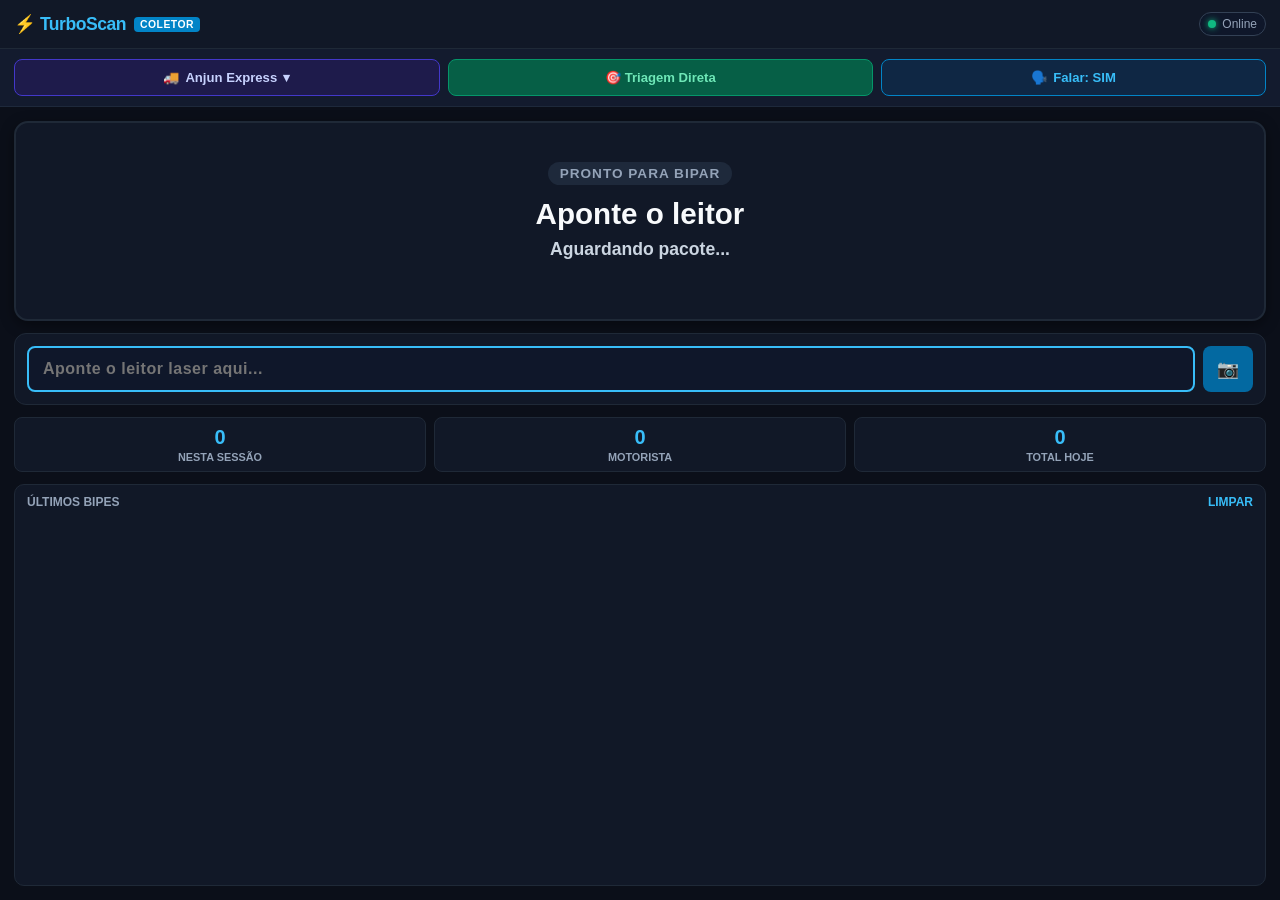
<file: coletor.html>
<!DOCTYPE html>

<html lang="pt-BR">

<head>

    <meta charset="UTF-8">

    <meta name="viewport" content="width=device-width, initial-scale=1.0, maximum-scale=1.0, user-scalable=no, viewport-fit=cover">

    <meta name="theme-color" content="#0b0f19">

    <meta name="apple-mobile-web-app-capable" content="yes">

    <meta name="apple-mobile-web-app-status-bar-style" content="black-translucent">

    <title>TurboScan Coletor Mobile</title>

    <style>

        * {

            box-sizing: border-box;

            margin: 0;

            padding: 0;

            -webkit-tap-highlight-color: transparent;

            font-family: -apple-system, BlinkMacSystemFont, "Segoe UI", Roboto, Helvetica, Arial, sans-serif;

        }



        body {

            background-color: #0b0f19;

            color: #f8fafc;

            min-height: 100vh;

            display: flex;

            flex-direction: column;

            overflow-x: hidden;

            padding-bottom: env(safe-area-inset-bottom);

        }



        /* Top Bar */

        .header {

            background: #111827;

            border-bottom: 1px solid #1f2937;

            padding: 12px 14px;

            display: flex;

            align-items: center;

            justify-content: space-between;

            position: sticky;

            top: 0;

            z-index: 50;

        }



        .brand-box {

            display: flex;

            align-items: center;

            gap: 8px;

        }



        .brand-title {

            font-size: 1.1rem;

            font-weight: 900;

            letter-spacing: -0.5px;

            color: #38bdf8;

            display: flex;

            align-items: center;

            gap: 4px;

        }



        .brand-badge {

            background: #0284c7;

            color: #fff;

            font-size: 0.65rem;

            font-weight: 800;

            padding: 2px 6px;

            border-radius: 4px;

            letter-spacing: 0.5px;

        }



        .status-pill {

            display: flex;

            align-items: center;

            gap: 6px;

            font-size: 0.75rem;

            background: #0f172a;

            border: 1px solid #334155;

            padding: 4px 8px;

            border-radius: 20px;

            color: #94a3b8;

        }



        .status-dot {

            width: 8px;

            height: 8px;

            border-radius: 50%;

            background: #10b981;

            box-shadow: 0 0 6px #10b981;

        }



        .status-dot.offline {

            background: #ef4444;

            box-shadow: 0 0 6px #ef4444;

        }



        /* Controls Bar */

        .controls-bar {

            background: #131b2e;

            padding: 10px 14px;

            border-bottom: 1px solid #1e293b;

            display: flex;

            gap: 8px;

            align-items: center;

        }



        .btn-control {

            flex: 1;

            background: #1e293b;

            border: 1px solid #334155;

            color: #f8fafc;

            padding: 10px 8px;

            border-radius: 8px;

            font-size: 0.82rem;

            font-weight: 700;

            display: flex;

            align-items: center;

            justify-content: center;

            gap: 6px;

            cursor: pointer;

            transition: all 0.15s ease;

            touch-action: manipulation;

            -webkit-user-select: none;

            user-select: none;

        }



        .btn-control:active {

            transform: scale(0.97);

            background: #334155;

        }



        .btn-control.active-triagem {

            background: #065f46;

            border-color: #059669;

            color: #6ee7b7;

        }



        .btn-control.btn-voz {
            background: #1e293b;
            border-color: #334155;
            color: #94a3b8;
            flex: 0.9;
        }

        .btn-control.btn-voz.active-voz {
            background: #0f2744;
            border-color: #0284c7;
            color: #38bdf8;
        }

        .btn-control.plat-btn {

            background: #1e1b4b;

            border-color: #4338ca;

            color: #c7d2fe;

        }



        /* Driver select bar (Modo Pilha) */

        .driver-bar {

            background: #182238;

            padding: 8px 14px;

            border-bottom: 1px solid #1e293b;

            display: none;

            align-items: center;

            gap: 8px;

        }



        .driver-select {

            flex: 1;

            background: #0f172a;

            border: 1px solid #38bdf8;

            color: #f8fafc;

            padding: 8px 10px;

            border-radius: 6px;

            font-size: 0.9rem;

            font-weight: 600;

            outline: none;

        }



        /* Botão estilizado do seletor de motorista/destino (Touch friendly no PDA) */

        .driver-select-btn {

            flex: 1;

            background: #0f172a;

            border: 1px solid #38bdf8;

            color: #f8fafc;

            padding: 9px 12px;

            border-radius: 8px;

            font-size: 0.88rem;

            font-weight: 700;

            display: flex;

            align-items: center;

            justify-content: space-between;

            cursor: pointer;

            text-align: left;

            touch-action: manipulation;

            -webkit-user-select: none;

            user-select: none;

            overflow: hidden;

            gap: 8px;

        }

        .driver-select-btn span:first-child {

            white-space: nowrap;

            overflow: hidden;

            text-overflow: ellipsis;

            max-width: 85%;

        }

        .driver-select-btn:active {

            background: #1e293b;

            border-color: #0ea5e9;

        }



        /* Modal / Bottom Sheet de Seleção com Busca e Abas no PDA */

        #sheet-motorista {

            display: none;

            position: fixed;

            top: 0;

            left: 0;

            right: 0;

            bottom: 0;

            background: rgba(0,0,0,0.75);

            z-index: 210;

            align-items: flex-end;

            justify-content: center;

        }



        .sheet-motorista-content {
            background: #111827;
            border-top: 2px solid #38bdf8;
            border-radius: 20px 20px 0 0;
            width: 100%;
            max-width: 520px;
            height: 85vh;
            max-height: 85vh;
            padding: 16px 16px 20px 16px;
            display: flex;
            flex-direction: column;
            gap: 10px;
            animation: slideUp 0.2s ease-out;
            box-sizing: border-box;
        }



        .sheet-header-row {

            display: flex;

            align-items: center;

            justify-content: space-between;

        }



        .sheet-header-row .sheet-title {

            margin: 0;

            text-align: left;

            font-size: 0.95rem;

            color: #cbd5e1;

            font-weight: 800;

        }



        .btn-close-x {
            background: #1e293b;
            border: 1px solid #475569;
            color: #f1f5f9;
            width: 36px;
            height: 36px;
            border-radius: 10px;
            font-size: 1.15rem;
            font-weight: bold;
            display: flex;
            align-items: center;
            justify-content: center;
            cursor: pointer;
            touch-action: manipulation;
        }

        .btn-close-x:active {

            background: #334155;

            color: #fff;

        }



        .search-box-pda {

            display: flex;

            align-items: center;

            background: #1e293b;

            border: 1px solid #475569;

            border-radius: 8px;

            padding: 8px 10px;

            gap: 8px;

        }

        .search-box-pda:focus-within {

            border-color: #38bdf8;

            box-shadow: 0 0 0 2px rgba(56, 189, 248, 0.2);

        }

        .search-box-pda input {

            flex: 1;

            background: transparent;

            border: none;

            color: #f8fafc;

            font-size: 0.92rem;

            font-weight: 600;

            outline: none;

        }

        .search-box-pda input::placeholder {

            color: #64748b;

        }

        .btn-clear-pda {

            background: transparent;

            border: none;

            color: #94a3b8;

            font-size: 1.1rem;

            cursor: pointer;

            padding: 0 4px;

            touch-action: manipulation;

        }



        .sheet-tabs {

            display: flex;

            gap: 6px;

            overflow-x: auto;

            padding-bottom: 2px;

            -webkit-overflow-scrolling: touch;

        }

        .sheet-tab-btn {

            background: #1e293b;

            border: 1px solid #334155;

            color: #94a3b8;

            padding: 6px 12px;

            border-radius: 6px;

            font-size: 0.78rem;

            font-weight: 700;

            white-space: nowrap;

            cursor: pointer;

            touch-action: manipulation;

        }

        .sheet-tab-btn.active {

            background: #0284c7;

            border-color: #38bdf8;

            color: #ffffff;

        }



        .btn-recarregar-pda {
            margin-top: 10px;
            padding: 8px 16px;
            background: #0284c7;
            color: #fff;
            border: none;
            border-radius: 8px;
            font-size: 0.82rem;
            font-weight: 700;
            cursor: pointer;
        }
        .btn-recarregar-pda:active {
            background: #0369a1;
        }

        .sheet-options-container {
            display: flex;
            flex-direction: column;
            gap: 6px;
            overflow-y: auto;
            flex: 1;
            min-height: 0;
            padding-right: 2px;
            -webkit-overflow-scrolling: touch;
        }



        .sheet-opt-group-header {

            font-size: 0.7rem;

            font-weight: 800;

            color: #38bdf8;

            text-transform: uppercase;

            letter-spacing: 0.5px;

            padding: 8px 4px 3px 4px;

        }



        /* Main Container */

        .main-container {

            flex: 1;

            padding: 14px;

            display: flex;

            flex-direction: column;

            gap: 12px;

        }



        /* Big Result Card */

        .result-card {

            background: #111827;

            border: 2px solid #1f2937;

            border-radius: 14px;

            padding: 16px;

            text-align: center;

            transition: all 0.2s ease;

            box-shadow: 0 4px 14px rgba(0,0,0,0.4);

            min-height: 200px;

            display: flex;

            flex-direction: column;

            justify-content: center;

            align-items: center;

            gap: 8px;

        }



        .result-card.ok {

            border-color: #10b981;

            background: linear-gradient(180deg, #064e3b 0%, #062b21 100%);

            box-shadow: 0 0 20px rgba(16, 185, 129, 0.25);

        }



        .result-card.duplicado {

            border-color: #f59e0b;

            background: linear-gradient(180deg, #78350f 0%, #3a1a05 100%);

            box-shadow: 0 0 20px rgba(245, 158, 11, 0.25);

        }



        .result-card.divergente {

            border-color: #ef4444;

            background: linear-gradient(180deg, #7f1d1d 0%, #450a0a 100%);

            box-shadow: 0 0 20px rgba(239, 68, 68, 0.35);

            animation: shake 0.4s ease-in-out;

        }



        @keyframes shake {

            0%, 100% { transform: translateX(0); }

            20%, 60% { transform: translateX(-6px); }

            40%, 80% { transform: translateX(6px); }

        }



        .status-tag {

            font-size: 0.85rem;

            font-weight: 900;

            text-transform: uppercase;

            letter-spacing: 1px;

            padding: 4px 12px;

            border-radius: 20px;

            background: #1e293b;

            color: #94a3b8;

        }



        .result-card.ok .status-tag {

            background: #10b981;

            color: #064e3b;

        }



        .result-card.duplicado .status-tag {

            background: #f59e0b;

            color: #78350f;

        }



        .result-card.divergente .status-tag {

            background: #ef4444;

            color: #ffffff;

        }



        .mot-display {

            font-size: 1.85rem;

            font-weight: 900;

            line-height: 1.15;

            color: #f8fafc;

            word-break: break-word;

            margin-top: 4px;

        }



        .cidade-display {

            font-size: 1.1rem;

            font-weight: 700;

            color: #cbd5e1;

            display: flex;

            align-items: center;

            gap: 6px;

        }



        .detail-display {

            font-size: 0.85rem;

            color: #94a3b8;

            word-break: break-all;

        }



        .msg-display {

            font-size: 0.85rem;

            color: #fbbf24;

            margin-top: 4px;

            font-weight: 600;

        }



        /* Scan Input Section */

        .input-card {

            background: #111827;

            border: 1px solid #1f2937;

            border-radius: 12px;

            padding: 12px;

            display: flex;

            flex-direction: column;

            gap: 10px;

        }



        .input-row {

            display: flex;

            gap: 8px;

        }



        .barcode-input {

            flex: 1;

            background: #0f172a;

            border: 2px solid #38bdf8;

            color: #f8fafc;

            padding: 12px 14px;

            border-radius: 8px;

            font-size: 1rem;

            font-weight: 700;

            outline: none;

            letter-spacing: 0.5px;

        }



        .barcode-input:focus {

            border-color: #0284c7;

            box-shadow: 0 0 10px rgba(56, 189, 248, 0.3);

        }



        .btn-cam {

            background: #0369a1;

            color: #fff;

            border: none;

            border-radius: 8px;

            padding: 0 14px;

            font-size: 1.1rem;

            cursor: pointer;

            display: flex;

            align-items: center;

            justify-content: center;

        }



        .btn-cam:active {

            background: #0284c7;

        }



        /* Counters Bar */

        .stats-bar {

            display: grid;

            grid-template-columns: repeat(3, 1fr);

            gap: 8px;

        }



        .stat-box {

            background: #111827;

            border: 1px solid #1f2937;

            border-radius: 8px;

            padding: 8px 10px;

            text-align: center;

        }



        .stat-val {

            font-size: 1.25rem;

            font-weight: 900;

            color: #38bdf8;

        }



        .stat-label {

            font-size: 0.68rem;

            color: #94a3b8;

            text-transform: uppercase;

            font-weight: 700;

            margin-top: 2px;

        }



        /* Camera Scanner Modal */

        #camera-modal {

            display: none;

            position: fixed;

            top: 0;

            left: 0;

            right: 0;

            bottom: 0;

            background: rgba(0,0,0,0.95);

            z-index: 100;

            flex-direction: column;

            align-items: center;

            justify-content: center;

            padding: 16px;

        }



                .camera-scanner-wrapper {
            position: relative;
            width: 100%;
            max-width: 400px;
            height: 280px;
            border-radius: 12px;
            overflow: hidden;
            display: flex;
            align-items: center;
            justify-content: center;
            background: #000;
            border: 2px solid #38bdf8;
            transition: border-color 0.25s ease;
        }

        #camera-video {
            width: 100%;
            height: 100%;
            object-fit: cover;
            background: #000;
        }

        /* Flash de Leitura Imediata (Verde) */
        #cam-flash-overlay {
            position: absolute;
            top: 0; left: 0; right: 0; bottom: 0;
            background: rgba(16, 185, 129, 0.65);
            opacity: 0;
            pointer-events: none;
            transition: opacity 0.12s ease;
            z-index: 20;
        }

        /* Mira Laser Animada */
        .scanner-laser {
            position: absolute;
            top: 15%;
            left: 5%;
            width: 90%;
            height: 2px;
            background: linear-gradient(90deg, transparent, #ef4444, #38bdf8, #ef4444, transparent);
            box-shadow: 0 0 10px #ef4444;
            animation: laserScan 2s infinite ease-in-out;
            pointer-events: none;
            z-index: 10;
        }

        @keyframes laserScan {
            0% { top: 15%; opacity: 0.7; }
            50% { top: 85%; opacity: 1; }
            100% { top: 15%; opacity: 0.7; }
        }

        /* Cantoneiras da Mira do Scanner */
        .scanner-corner {
            position: absolute;
            width: 24px;
            height: 24px;
            pointer-events: none;
            z-index: 10;
        }
        .scanner-corner.top-left { top: 12px; left: 12px; border-top: 3px solid #38bdf8; border-left: 3px solid #38bdf8; border-top-left-radius: 6px; }
        .scanner-corner.top-right { top: 12px; right: 12px; border-top: 3px solid #38bdf8; border-right: 3px solid #38bdf8; border-top-right-radius: 6px; }
        .scanner-corner.bottom-left { bottom: 12px; left: 12px; border-bottom: 3px solid #38bdf8; border-left: 3px solid #38bdf8; border-bottom-left-radius: 6px; }
        .scanner-corner.bottom-right { bottom: 12px; right: 12px; border-bottom: 3px solid #38bdf8; border-right: 3px solid #38bdf8; border-bottom-right-radius: 6px; }



        .cam-controls {

            margin-top: 14px;

            display: flex;

            gap: 12px;

            width: 100%;

            max-width: 400px;

        }



        .btn-close-cam {

            flex: 1;

            background: #ef4444;

            color: #fff;

            border: none;

            padding: 12px;

            border-radius: 8px;

            font-size: 0.9rem;

            font-weight: 800;

            cursor: pointer;

        }



        /* Platform Selection Sheet */

        #sheet-plataforma {

            display: none;

            position: fixed;

            top: 0;

            left: 0;

            right: 0;

            bottom: 0;

            background: rgba(0,0,0,0.7);

            z-index: 200;

            align-items: flex-end;

            justify-content: center;

        }



        .sheet-content {

            background: #111827;

            border-top: 1px solid #374151;

            border-radius: 16px 16px 0 0;

            width: 100%;

            max-width: 500px;

            padding: 18px 16px 28px 16px;

            display: flex;

            flex-direction: column;

            gap: 10px;

            animation: slideUp 0.2s ease-out;

        }



        @keyframes slideUp {

            from { transform: translateY(100%); }

            to { transform: translateY(0); }

        }



        .sheet-title {

            font-size: 1rem;

            font-weight: 800;

            color: #cbd5e1;

            margin-bottom: 6px;

            text-align: center;

        }



        .sheet-opt {

            background: #1e293b;

            border: 1px solid #334155;

            color: #f8fafc;

            padding: 14px;

            border-radius: 10px;

            font-size: 0.95rem;

            font-weight: 700;

            display: flex;

            align-items: center;

            justify-content: space-between;

            cursor: pointer;

            touch-action: manipulation;

            -webkit-user-select: none;

            user-select: none;

        }



        .sheet-opt:active {

            background: #334155;

        }



        .sheet-opt.selected {

            border-color: #38bdf8;

            background: #0f2744;

            color: #38bdf8;

        }



        /* Recent Scans */

        .history-card {

            background: #111827;

            border: 1px solid #1f2937;

            border-radius: 10px;

            padding: 10px 12px;

            flex: 1;

            display: flex;

            flex-direction: column;

            overflow: hidden;

        }



        .history-title {

            font-size: 0.75rem;

            font-weight: 800;

            color: #94a3b8;

            text-transform: uppercase;

            margin-bottom: 6px;

            display: flex;

            justify-content: space-between;

        }



        .history-list {

            list-style: none;

            overflow-y: auto;

            flex: 1;

            display: flex;

            flex-direction: column;

            gap: 4px;

        }



        .history-item {

            background: #182238;

            border-radius: 6px;

            padding: 6px 8px;

            font-size: 0.78rem;

            display: flex;

            justify-content: space-between;

            align-items: center;

        }



        .history-item.divergente {

            border-left: 3px solid #ef4444;

        }



        .history-item.ok {

            border-left: 3px solid #10b981;

        }



        .history-item.duplicado {

            border-left: 3px solid #f59e0b;

        }

    </style>

</head>

<body>



    <!-- Top Bar -->

    <header class="header">

        <div class="brand-box">

            <span class="brand-title">⚡ TurboScan</span>

            <span class="brand-badge">COLETOR</span>

        </div>

        <div class="status-pill">

            <div id="status-dot" class="status-dot"></div>

            <span id="status-text">Online</span>

        </div>

    </header>



    <!-- Controls Bar -->

    <div class="controls-bar">

        <button id="btn-plat-selector" class="btn-control plat-btn">

            <span id="plat-icon">🚚</span>

            <span id="plat-label">Anjun Express</span>

            <span>▾</span>

        </button>

        <button id="btn-modo-triagem" class="btn-control active-triagem">

            <span>🎯 Triagem Direta</span>

        </button>

    
        <button id="btn-falar-voz" type="button" class="btn-control btn-voz active-voz" title="Alternar Fala: Falar Cidade e Alertas">
            <span id="voz-icon">🗣️</span>
            <span id="voz-label">Falar: SIM</span>
        </button>
    </div>



    <!-- Driver Selector Bar (Pilha Mode) -->

    <div id="driver-bar" class="driver-bar">

        <span id="driver-bar-label" style="font-size: 0.8rem; font-weight: 700; color: #94a3b8; white-space: nowrap;">Motorista:</span>

        <button id="btn-abrir-sheet-motorista" type="button" class="driver-select-btn">

            <span id="txt-motorista-selecionado">Selecione o motorista...</span>

            <span style="font-size: 0.75rem; opacity: 0.8;">🔍 ▾</span>

        </button>
        <button id="btn-limpar-motorista-bar" type="button" onclick="limparSelecaoMotorista(event)" style="display: none; background: rgba(239, 68, 68, 0.15); border: 1px solid rgba(239, 68, 68, 0.4); color: #f87171; border-radius: 6px; padding: 6px 10px; font-size: 0.76rem; font-weight: 800; cursor: pointer; white-space: nowrap;" title="Limpar cidades ou motorista">✕ Limpar</button>

        <!-- Select nativo oculto para manter 100% de retrocompatibilidade com eventos -->

        <select id="driver-select" class="driver-select" style="display: none;">

            <option value="">Selecione o motorista...</option>

        </select>

    </div>



    <!-- Main Container -->

    <main class="main-container">



        <!-- Big Result Card -->

        <div id="result-card" class="result-card">

            <span id="res-tag" class="status-tag">PRONTO PARA BIPAR</span>

            <div id="res-mot" class="mot-display">Aponte o leitor</div>

            <div id="res-cidade" class="cidade-display">Aguardando pacote...</div>

            <div id="res-detail" class="detail-display"></div>

            <div id="res-msg" class="msg-display"></div>

        </div>



        <!-- Scan Input Field -->

        <div class="input-card">

            <div class="input-row">

                <input type="text" id="barcode-input" class="barcode-input" placeholder="Aponte o leitor laser aqui..." autocomplete="off" autocorrect="off" autocapitalize="off" spellcheck="false" inputmode="none">

                <button type="button" id="btn-open-cam" class="btn-cam" title="Abrir câmera">📷</button>

            </div>

            <div id="fila-indicator" style="display:none; font-size:0.8rem; color:#38bdf8; font-weight:700; text-align:center; padding: 4px 8px; background: rgba(56, 189, 248, 0.1); border: 1px solid rgba(56, 189, 248, 0.3); border-radius: 6px;">

                ⚡ Fila ativa: <span id="fila-count">0</span> pacote(s) pendente(s)

            </div>

        </div>



        <!-- Stats Bar -->

        <div class="stats-bar">

            <div class="stat-box">

                <div id="stat-sessao" class="stat-val">0</div>

                <div class="stat-label">Nesta Sessão</div>

            </div>

            <div class="stat-box">

                <div id="stat-motorista" class="stat-val">0</div>

                <div class="stat-label">Motorista</div>

            </div>

            <div class="stat-box">

                <div id="stat-total" class="stat-val">0</div>

                <div class="stat-label">Total Hoje</div>

            </div>

        </div>



        <!-- Recent Scans History -->

        <div class="history-card">

            <div class="history-title">

                <span>Últimos Bipes</span>

                <span id="clear-hist-btn" style="cursor: pointer; color: #38bdf8;">Limpar</span>

            </div>

            <ul id="history-list" class="history-list">

                <!-- Inserido dinamicamente -->

            </ul>

        </div>



    </main>



    <!-- Platform Selection Sheet -->

    <div id="sheet-plataforma">

        <div class="sheet-content">

            <div class="sheet-title">Selecionar Transportadora / Base</div>

            <div id="container-opcoes-contas" style="display: flex; flex-direction: column; gap: 8px; max-height: 60vh; overflow-y: auto;">

                <div class="sheet-opt" data-plat="anjun" data-conta="padrao" onclick="selecionarContaEPlataforma('anjun', 'padrao', 'Anjun Express', '🚚')">

                    <span>🚚 Anjun Express</span>

                    <span class="check-mark">✓</span>

                </div>

                <div class="sheet-opt" data-plat="imile" data-conta="padrao" onclick="selecionarContaEPlataforma('imile', 'padrao', 'iMile Delivery', '📦')">

                    <span>📦 iMile Delivery</span>

                    <span class="check-mark"></span>

                </div>

                <div class="sheet-opt" data-plat="loggi" data-conta="padrao" onclick="selecionarContaEPlataforma('loggi', 'padrao', 'Loggi', '⚡')">

                    <span>⚡ Loggi</span>

                    <span class="check-mark"></span>

                </div>

            </div>

            <button id="btn-close-sheet" style="background: #334155; color: #fff; border: none; padding: 12px; border-radius: 8px; font-weight: 700; margin-top: 6px; cursor: pointer;">Cancelar</button>

        </div>

    </div>



    <!-- Driver / Destination Selection Sheet (Busca Rápida + Abas no PDA) -->

    <div id="sheet-motorista">

        <div class="sheet-motorista-content">

            <div class="sheet-header-row">

                <div id="sheet-motorista-titulo" class="sheet-title">Selecionar Destino / Motorista</div>

                <button id="btn-close-sheet-motorista" type="button" class="btn-close-x">✕</button>

            </div>



            <!-- Campo de Busca Rápida -->

            <div class="search-box-pda">

                <span style="opacity: 0.7;">🔍</span>

                <input type="text" id="filtro-motorista-input" placeholder="Filtrar por nome, cidade ou grupo..." autocomplete="off">

                <button id="btn-limpar-filtro-mot" type="button" class="btn-clear-pda" style="display: none;">✕</button>

            </div>



            <!-- Abas de Categoria (Loggi) -->

            <div id="sheet-motorista-tabs" class="sheet-tabs" style="display: none;">

                <button type="button" class="sheet-tab-btn active" data-tab="todos">Todos</button>

                <button type="button" class="sheet-tab-btn" data-tab="cidades">🏙️ Cidades</button>

                <button type="button" class="sheet-tab-btn" data-tab="motoristas">👤 Motoristas</button>

                <button type="button" class="sheet-tab-btn" data-tab="grupos">📂 Grupos</button>

            </div>



            <!-- Lista de Opções Rolável e Filtrável -->

            <div id="container-opcoes-motoristas" class="sheet-options-container">

                <div style="text-align: center; color: #94a3b8; padding: 20px; font-size: 0.85rem;">Carregando opções...</div>

            </div>

        </div>

    </div>

    <!-- Camera Scanner Modal (Modo Contínuo) -->

    <div id="camera-modal">

        <div style="font-size:0.95rem; font-weight:800; color:#38bdf8; margin-bottom:8px; display:flex; align-items:center; gap:6px;">

            <span>📷 Modo Contínuo Ativo</span>

            <span style="font-size:0.75rem; color:#94a3b8; font-weight:normal;">(Aponte para os pacotes)</span>

        </div>

                <div class="camera-scanner-wrapper">
            <video id="camera-video" playsinline></video>
            <div id="cam-flash-overlay"></div>
            <div class="scanner-laser"></div>
            <div class="scanner-corner top-left"></div>
            <div class="scanner-corner top-right"></div>
            <div class="scanner-corner bottom-left"></div>
            <div class="scanner-corner bottom-right"></div>
        </div>

        <div id="cam-result-pill" style="display:none; padding:10px 14px; border-radius:10px; font-weight:800; font-size:1rem; margin-top:10px; text-align:center; max-width:400px; width:100%; box-shadow:0 4px 14px rgba(0,0,0,0.5);">

            <div id="cam-pill-mot" style="font-size:1.35rem; font-weight:900;"></div>

            <div id="cam-pill-det" style="font-size:0.85rem; opacity:0.9; margin-top:2px;"></div>

        </div>

        <div class="cam-controls">

            <button id="btn-close-cam" class="btn-close-cam">Fechar Câmera</button>

        </div>

    </div>



    <!-- Hidden Native Camera Photo Input -->

    <input type="file" id="input-foto-cam" accept="image/*" capture="environment" style="display: none;">



    <!-- Modal Ajuda Câmera (HTTP / Wi-Fi) -->

    <div id="modal-ajuda-camera" style="display:none; position:fixed; top:0; left:0; right:0; bottom:0; background:rgba(0,0,0,0.88); z-index:110; align-items:center; justify-content:center; padding:18px;">

        <div style="background:#111827; border:1px solid #38bdf8; border-radius:14px; max-width:420px; width:100%; padding:20px; color:#f8fafc; font-size:0.88rem; line-height:1.45; box-shadow:0 10px 30px rgba(0,0,0,0.8);">

            <div style="font-size:1.1rem; font-weight:900; color:#38bdf8; margin-bottom:10px; display:flex; align-items:center; gap:8px;">

                📷 Câmera do Celular

            </div>

            

            <button id="btn-tirar-foto-direta" style="width:100%; background:#0284c7; color:#fff; border:none; padding:12px; border-radius:8px; font-weight:800; font-size:0.95rem; cursor:pointer; margin-bottom:14px; display:flex; align-items:center; justify-content:center; gap:8px;">

                📸 Abrir Câmera e Tirar Foto

            </button>



            <div style="background:#1e293b; border-left:3px solid #38bdf8; padding:10px 12px; border-radius:6px; margin-bottom:14px; font-size:0.82rem;">

                <strong style="color:#38bdf8;">Ou ative o Leitor Contínuo no Chrome (30s):</strong><br>

                1. No Chrome do celular, abra: <code style="color:#fde047; font-weight:bold;">chrome://flags</code><br>

                2. Na busca, digite: <code style="color:#fde047;">insecure</code><br>

                3. Em <em>"Insecure origins treated as secure"</em>, cole o endereço:<br>

                <div style="display:flex; align-items:center; gap:6px; margin:6px 0;">

                    <input id="input-origem-segura" type="text" readonly style="flex:1; background:#0f172a; border:1px solid #334155; color:#38bdf8; font-size:0.75rem; padding:6px; border-radius:4px; font-weight:bold;" />

                    <button id="btn-copiar-origem" style="background:#0284c7; color:#fff; border:none; padding:6px 10px; border-radius:4px; font-weight:bold; font-size:0.75rem; cursor:pointer;">Copiar</button>

                </div>

                4. Selecione <strong>Enabled</strong> e toque em <strong>Relaunch</strong>.

            </div>

            <p style="color:#94a3b8; font-size:0.76rem; margin-bottom:14px; background:#0f172a; padding:8px; border-radius:6px;">

                💡 <strong>Dica Galpão:</strong> Em coletores/PDAs com leitor laser físico ou leitor bluetooth, ele lê direto no campo sem usar câmera!

            </p>

            <button id="btn-fechar-ajuda-cam" style="width:100%; background:#1e293b; border:1px solid #334155; color:#fff; padding:10px; border-radius:8px; font-weight:bold; cursor:pointer;">Fechar Janela</button>

        </div>

    </div>



    <script>

        // ==========================================
        // CONTROLE E LICENCIAMENTO DE DISPOSITIVOS COLETOR
        // ==========================================
        function obterDeviceId() {
            let did = localStorage.getItem('turboscan_coletor_device_id');
            if (!did) {
                did = 'pda_' + Math.random().toString(36).substring(2, 9) + '_' + Date.now().toString(36);
                localStorage.setItem('turboscan_coletor_device_id', did);
            }
            return did;
        }

        function obterDeviceNome() {
            let nome = localStorage.getItem('turboscan_coletor_device_nome');
            if (!nome) {
                const ua = navigator.userAgent || '';
                let detected = 'Celular/PDA';
                if (/android/i.test(ua)) detected = 'Android PDA';
                else if (/iphone|ipad/i.test(ua)) detected = 'iPhone';
                const did = obterDeviceId();
                nome = `${detected} (${did.slice(-4).toUpperCase()})`;
                localStorage.setItem('turboscan_coletor_device_nome', nome);
            }
            return nome;
        }

        let coletorAutorizadoAtivo = true;

        function mostrarBloqueioColetor(msg, titulo = 'LIMITE DE COLETORES') {
            coletorAutorizadoAtivo = false;
            const modal = document.getElementById('modal-bloqueio-coletor');
            const elMsg = document.getElementById('bloqueio-coletor-msg');
            const elTit = document.getElementById('bloqueio-coletor-titulo');
            const elNom = document.getElementById('bloqueio-device-nome');
            const elId = document.getElementById('bloqueio-device-id');
            if (modal) modal.style.display = 'flex';
            if (elMsg) elMsg.innerText = msg || 'Limite de coletores atingido para esta licença.';
            if (elTit) elTit.innerText = titulo;
            if (elNom) elNom.innerText = obterDeviceNome();
            if (elId) elId.innerText = `ID: ${obterDeviceId()}`;
            if (input) input.blur();
        }

        function esconderBloqueioColetor() {
            coletorAutorizadoAtivo = true;
            const modal = document.getElementById('modal-bloqueio-coletor');
            if (modal) modal.style.display = 'none';
        }

        async function autenticarDispositivoColetor() {
            try {
                const res = await fetch('/api/coletor/autenticar', {
                    method: 'POST',
                    headers: { 'Content-Type': 'application/json' },
                    body: JSON.stringify({
                        device_id: obterDeviceId(),
                        nome_dispositivo: obterDeviceNome()
                    })
                });
                const data = await res.json().catch(() => ({}));
                if (!res.ok || data.autorizado === false) {
                    mostrarBloqueioColetor(data.motivo || 'Limite de coletores atingido para esta licença.', data.codigo === 'DISPOSITIVO_BLOQUEADO' ? 'APARELHO BLOQUEADO' : 'LIMITE DE COLETORES');
                    return false;
                } else {
                    esconderBloqueioColetor();
                    return true;
                }
            } catch (_) {
                return true; // Se offline temporário, não trava na inicialização
            }
        }

        async function tentarReconectarColetor() {
            const btn = event ? event.target : null;
            if (btn) btn.innerText = 'Verificando licença...';
            const ok = await autenticarDispositivoColetor();
            if (ok) {
                esconderBloqueioColetor();
                carregarStatus(true);
            }
            if (btn) btn.innerText = '🔄 Tentar Novamente';
        }

        // State Globals
        let sheetMotoristaAberta = false;
        let abaAtivaMotorista = 'todos';
        let listaOpcoesMotorista = [];
        let cidadesSelecionadasColetor = [];
        let ultimoHashOpcoesMotoristas = '';
        let falarCidadeAtivo = (localStorage.getItem('turboscan_coletor_falar') !== 'false');


        // State

        let plataformaAtiva = 'anjun';

        let contaAtiva = 'padrao';

        let nomeContaExibicao = 'Anjun Express';

        try {

            plataformaAtiva = localStorage.getItem('turboscan_coletor_plat') || 'anjun';

            contaAtiva = localStorage.getItem('turboscan_coletor_conta') || 'padrao';

            nomeContaExibicao = localStorage.getItem('turboscan_coletor_nome') || 'Anjun Express';

        } catch (_) {}

        let modoTriagemDireta = true;

        let motoristaAtivo = '';
        
        let contagemSessao = 0;

        let cameraStream = null;

        let barcodeDetector = null;

        let cameraLoopId = null;



        // Elements

        const barcodeInput = document.getElementById('barcode-input');

        const resultCard = document.getElementById('result-card');

        const resTag = document.getElementById('res-tag');

        const resMot = document.getElementById('res-mot');

        const resCidade = document.getElementById('res-cidade');

        const resDetail = document.getElementById('res-detail');

        const resMsg = document.getElementById('res-msg');

        const statSessao = document.getElementById('stat-sessao');

        const statMotorista = document.getElementById('stat-motorista');

        const statTotal = document.getElementById('stat-total');

        const historyList = document.getElementById('history-list');

        const clearHistBtn = document.getElementById('clear-hist-btn');

        const statusDot = document.getElementById('status-dot');

        const statusText = document.getElementById('status-text');



        const btnModoTriagem = document.getElementById('btn-modo-triagem');
        const btnFalarVoz = document.getElementById('btn-falar-voz');
        const vozIcon = document.getElementById('voz-icon');
        const vozLabel = document.getElementById('voz-label');

        const driverBar = document.getElementById('driver-bar');

        const driverSelect = document.getElementById('driver-select');

        const driverBarLabel = document.getElementById('driver-bar-label');

        const btnAbrirSheetMotorista = document.getElementById('btn-abrir-sheet-motorista');

        const txtMotoristaSelecionado = document.getElementById('txt-motorista-selecionado');

        const sheetMotorista = document.getElementById('sheet-motorista');

        const btnCloseSheetMotorista = document.getElementById('btn-close-sheet-motorista');

        const filtroMotoristaInput = document.getElementById('filtro-motorista-input');

        const btnLimparFiltroMot = document.getElementById('btn-limpar-filtro-mot');

        const sheetMotoristaTabs = document.getElementById('sheet-motorista-tabs');

        const containerOpcoesMotoristas = document.getElementById('container-opcoes-motoristas');





        const btnPlatSelector = document.getElementById('btn-plat-selector');

        const platLabel = document.getElementById('plat-label');

        const platIcon = document.getElementById('plat-icon');

        const sheetPlataforma = document.getElementById('sheet-plataforma');

        const btnCloseSheet = document.getElementById('btn-close-sheet');



        const btnOpenCam = document.getElementById('btn-open-cam');

        const cameraModal = document.getElementById('camera-modal');

        const cameraVideo = document.getElementById('camera-video');

        const btnCloseCam = document.getElementById('btn-close-cam');



        const modalAjudaCamera = document.getElementById('modal-ajuda-camera');

        const inputOrigemSegura = document.getElementById('input-origem-segura');

        const btnCopiarOrigem = document.getElementById('btn-copiar-origem');

        const btnFecharAjudaCam = document.getElementById('btn-fechar-ajuda-cam');

        const btnTirarFotoDireta = document.getElementById('btn-tirar-foto-direta');

        const inputFotoCam = document.getElementById('input-foto-cam');



        if (inputOrigemSegura) {

            inputOrigemSegura.value = window.location.origin;

        }



        if (btnCopiarOrigem) {

            btnCopiarOrigem.addEventListener('click', (e) => {

                e.stopPropagation();

                if (navigator.clipboard && navigator.clipboard.writeText) {

                    navigator.clipboard.writeText(window.location.origin);

                } else if (inputOrigemSegura) {

                    inputOrigemSegura.select();

                    document.execCommand('copy');

                }

                btnCopiarOrigem.innerText = 'Copiado!';

                setTimeout(() => { btnCopiarOrigem.innerText = 'Copiar'; }, 2000);

            });

        }



        if (btnFecharAjudaCam) {

            btnFecharAjudaCam.addEventListener('click', (e) => {

                e.stopPropagation();

                if (modalAjudaCamera) modalAjudaCamera.style.display = 'none';

                manterFocoInput(false);

            });

        }



        if (modalAjudaCamera) {

            modalAjudaCamera.addEventListener('click', (e) => {

                if (e.target === modalAjudaCamera) {

                    modalAjudaCamera.style.display = 'none';

                    manterFocoInput(false);

                }

            });

        }



        if (btnTirarFotoDireta && inputFotoCam) {

            btnTirarFotoDireta.addEventListener('click', (e) => {

                e.stopPropagation();

                inputFotoCam.click();

            });

        }



        if (inputFotoCam) {

            inputFotoCam.addEventListener('change', async (e) => {

                const file = e.target.files && e.target.files[0];

                if (!file) return;

                try {

                    if (modalAjudaCamera) modalAjudaCamera.style.display = 'none';

                    if ('BarcodeDetector' in window) {

                        const bmp = await createImageBitmap(file);

                        const det = new BarcodeDetector({ formats: ['code_128', 'code_39', 'qr_code', 'ean_13', 'itf'] });

                        const codes = await det.detect(bmp);

                        if (codes && codes.length > 0 && codes[0].rawValue) {

                            processarCodigo(codes[0].rawValue);

                            return;

                        }

                    }

                    alert("Foto capturada! Caso a câmera de foto não decodifique a etiqueta, digite o código ou use leitor PDA.");

                } catch (err) {

                    console.warn("Erro ao ler foto:", err);

                } finally {

                    inputFotoCam.value = '';

                }

            });

        }



        // Web Audio Synthesizer Beeps

        let audioCtx = null;

        function getAudioContext() {

            if (!audioCtx) {

                audioCtx = new (window.AudioContext || window.webkitAudioContext)();

            }

            if (audioCtx.state === 'suspended') {

                audioCtx.resume();

            }

            return audioCtx;

        }



        function playBeep(type = 'ok') {

            try {

                const ctx = getAudioContext();

                const osc = ctx.createOscillator();

                const gain = ctx.createGain();

                osc.connect(gain);

                gain.connect(ctx.destination);



                if (type === 'ok') {

                    osc.type = 'sine';

                    osc.frequency.setValueAtTime(1200, ctx.currentTime);

                    gain.gain.setValueAtTime(0.3, ctx.currentTime);

                    gain.gain.exponentialRampToValueAtTime(0.01, ctx.currentTime + 0.12);

                    osc.start(ctx.currentTime);

                    osc.stop(ctx.currentTime + 0.12);

                } else if (type === 'duplicado') {

                    osc.type = 'square';

                    osc.frequency.setValueAtTime(800, ctx.currentTime);

                    gain.gain.setValueAtTime(0.2, ctx.currentTime);

                    gain.gain.exponentialRampToValueAtTime(0.01, ctx.currentTime + 0.25);

                    osc.start(ctx.currentTime);

                    osc.stop(ctx.currentTime + 0.25);

                } else if (type === 'divergente') {

                    osc.type = 'sawtooth';

                    osc.frequency.setValueAtTime(350, ctx.currentTime);

                    gain.gain.setValueAtTime(0.4, ctx.currentTime);

                    gain.gain.exponentialRampToValueAtTime(0.01, ctx.currentTime + 0.45);

                    osc.start(ctx.currentTime);

                    osc.stop(ctx.currentTime + 0.45);

                }

            } catch (e) {

                console.warn("Audio erro:", e);

            }

        }



        let audioUnlocked = false;

        function unlockAudio() {
            try {
                const ctx = getAudioContext();
                if (ctx && ctx.state === 'suspended') {
                    ctx.resume().catch(() => {});
                }
                if (window.speechSynthesis) {
                    if (window.speechSynthesis.paused) {
                        window.speechSynthesis.resume();
                    }
                    if (!audioUnlocked) {
                        audioUnlocked = true;
                        const dummy = new SpeechSynthesisUtterance('');
                        dummy.volume = 0;
                        window.speechSynthesis.speak(dummy);
                    }
                }
            } catch (_) {}
        }

        window.addEventListener('click', unlockAudio, { passive: true });
        window.addEventListener('touchstart', unlockAudio, { passive: true });
        window.addEventListener('touchend', unlockAudio, { passive: true });

        if ('speechSynthesis' in window) {
            window.speechSynthesis.onvoiceschanged = () => {
                try { window.speechSynthesis.getVoices(); } catch (_) {}
            };
        }

        function renderizarBotaoVoz() {
            if (!btnFalarVoz || !vozLabel) return;
            if (falarCidadeAtivo) {
                btnFalarVoz.className = 'btn-control btn-voz active-voz';
                if (vozIcon) vozIcon.innerText = '🗣️';
                vozLabel.innerText = 'Falar: SIM';
            } else {
                btnFalarVoz.className = 'btn-control btn-voz';
                if (vozIcon) vozIcon.innerText = '🔇';
                vozLabel.innerText = 'Falar: NÃO';
            }
        }

        function alternarFalarVoz(e) {
            if (e) { e.preventDefault(); e.stopPropagation(); }
            falarCidadeAtivo = !falarCidadeAtivo;
            try {
                localStorage.setItem('turboscan_coletor_falar', falarCidadeAtivo ? 'true' : 'false');
            } catch (_) {}
            renderizarBotaoVoz();
            unlockAudio();
            if (falarCidadeAtivo) {
                falarTexto("Voz ativada", true);
            }
        }

        if (btnFalarVoz) {
            btnFalarVoz.addEventListener('click', alternarFalarVoz);
        }

        function falarTexto(texto, forcar = false) {
            // Se a fala estiver desativada e não for divergência/alerta forçado, não fala
            if (!falarCidadeAtivo && !forcar) return;
            if (!('speechSynthesis' in window) || !texto) return;

            try {
                unlockAudio();
                window.speechSynthesis.cancel();

                setTimeout(() => {
                    try {
                        if (window.speechSynthesis.paused) {
                            window.speechSynthesis.resume();
                        }
                        const utt = new SpeechSynthesisUtterance(texto);
                        utt.lang = 'pt-BR';
                        utt.rate = 1.25;
                        utt.pitch = 1.0;
                        utt.volume = 1.0;

                        if (window.speechSynthesis.getVoices) {
                            const vozes = window.speechSynthesis.getVoices();
                            const vozPt = vozes.find(v => v.lang && v.lang.toLowerCase().startsWith('pt'));
                            if (vozPt) utt.voice = vozPt;
                        }

                        window.speechSynthesis.speak(utt);
                    } catch (errInner) {
                        console.warn("Erro ao falar:", errInner);
                    }
                }, 60);
            } catch (e) {
                console.warn("Speech erro:", e);
            }
        }

        function vibrar(padrao = [80]) {

            try {

                if ('vibrate' in navigator) {

                    navigator.vibrate(padrao);

                }

            } catch (_) {}

        }



        // Polyfill Element.prototype.closest para WebViews legadas em PDAs

        if (!Element.prototype.closest) {

            Element.prototype.closest = function(s) {

                var el = this;

                do {

                    if (el.matches && el.matches(s)) return el;

                    el = el.parentElement || el.parentNode;

                } while (el !== null && el.nodeType === 1);

                return null;

            };

        }



        // Auto Focus Input Management (Suprime teclado virtual no PDA/Celular a menos que toque no input)

        function manterFocoInput(forcarTeclado) {

            if (cameraModal.style.display !== 'flex' && sheetPlataforma.style.display !== 'flex') {

                if (!forcarTeclado && barcodeInput.inputMode !== 'none') {

                    barcodeInput.inputMode = 'none';

                }

                if (document.activeElement !== barcodeInput) {

                    try {

                        barcodeInput.focus({ preventScroll: true });

                    } catch (_) {

                        barcodeInput.focus();

                    }

                }

            }

        }

        barcodeInput.addEventListener('click', function(e) {

            barcodeInput.inputMode = 'text';

            barcodeInput.focus();

        });

        barcodeInput.addEventListener('touchend', function(e) {

            barcodeInput.inputMode = 'text';

        });



        document.addEventListener('click', function(e) {
            if ((sheetPlataforma && sheetPlataforma.style.display === 'flex') ||
                (sheetMotorista && sheetMotorista.style.display === 'flex') ||
                (cameraModal && cameraModal.style.display === 'flex')) return;
            if (e.target !== barcodeInput) {
                barcodeInput.inputMode = 'none';
            }
            var interativo = e.target && e.target.closest ? e.target.closest('button, select, input, a, .btn-control, .sheet-opt, .driver-sheet-opt, .driver-select-btn, .sheet-tab-btn, .btn-close-x, #sheet-plataforma, #sheet-motorista') : null;
            if (!interativo && e.target) {
                var tag = (e.target.tagName || '').toUpperCase();
                if (['BUTTON', 'SELECT', 'INPUT', 'A'].indexOf(tag) === -1) {
                    manterFocoInput(false);
                }
            }
        });



        // Toggle Modo Triagem Direta vs Pilha

        function toggleModoTriagem(e) {

            if (e) {

                e.preventDefault();

                e.stopPropagation();

            }

            modoTriagemDireta = !modoTriagemDireta;

            if (modoTriagemDireta) {

                btnModoTriagem.className = 'btn-control active-triagem';

                btnModoTriagem.innerHTML = '<span>🎯 Triagem Direta</span>';

                driverBar.style.display = 'none';

            } else {

                btnModoTriagem.className = 'btn-control';

                btnModoTriagem.innerHTML = '<span>📦 Modo Pilha</span>';

                driverBar.style.display = 'flex';

            }

            manterFocoInput(false);

        }

        btnModoTriagem.addEventListener('click', toggleModoTriagem);




        // Platform Selector Sheet (compatível com Toque e Clique em PDAs)

        function abrirSheetPlataforma(e) {

            if (e) {

                e.preventDefault();

                e.stopPropagation();

            }

            sheetPlataforma.style.display = 'flex';

        }

        btnPlatSelector.addEventListener('click', abrirSheetPlataforma);




        function fecharSheetPlataforma(e) {

            if (e) {

                e.preventDefault();

                e.stopPropagation();

            }

            sheetPlataforma.style.display = 'none';

            manterFocoInput(false);

        }

        btnCloseSheet.addEventListener('click', fecharSheetPlataforma);




        sheetPlataforma.addEventListener('click', function(e) {

            if (e.target === sheetPlataforma) {

                fecharSheetPlataforma(e);

            }

        });



        function tratarAcaoSheetOpt(e) {
            var el = e.target;
            var opt = el && el.closest ? el.closest('#container-opcoes-contas .sheet-opt') : null;
            if (opt) {
                var plat = opt.getAttribute('data-plat');
                if (!plat) return;
                var cId = opt.getAttribute('data-conta') || 'padrao';
                var elNome = opt.querySelector('strong, span');
                var nome = (elNome && elNome.innerText) ? elNome.innerText.trim() : plat;
                var elIcone = opt.querySelector('span');
                var icone = (elIcone && elIcone.innerText) ? elIcone.innerText.trim() : '';
                selecionarContaEPlataforma(plat, cId, nome, icone);
            }
        }
        if (sheetPlataforma) {
            sheetPlataforma.addEventListener('click', tratarAcaoSheetOpt);
        }



        function renderizarOpcoesContas(opcoes) {

            const container = document.getElementById('container-opcoes-contas');

            if (!container || !Array.isArray(opcoes)) return;

            // Se o menu estiver aberto na tela sendo tocado pelo operador, não limpa para não abortar o clique

            if (sheetPlataforma && sheetPlataforma.style.display === 'flex') return;

            container.innerHTML = '';

            opcoes.forEach(opt => {

                const isSel = (opt.plataforma === plataformaAtiva) && 

                              (opt.conta_id === contaAtiva || (!contaAtiva && opt.conta_id === 'padrao') || (contaAtiva === 'padrao' && !opt.conta_id));

                const div = document.createElement('div');

                div.className = 'sheet-opt' + (isSel ? ' selected' : '');

                div.setAttribute('data-plat', opt.plataforma);

                div.setAttribute('data-conta', opt.conta_id || 'padrao');

                div.setAttribute('role', 'button');

                div.style.touchAction = 'manipulation';

                div.style.cursor = 'pointer';

                div.innerHTML = `

                    <div style="display: flex; align-items: center; gap: 10px; pointer-events: none;">

                        <span style="font-size: 1.25rem;">${opt.icone || '📦'}</span>

                        <div style="text-align: left;">

                            <strong style="display: block; font-size: 0.92rem; color: #f8fafc;">${opt.nome}</strong>

                            ${opt.apelido && opt.apelido !== opt.nome ? `<span style="font-size: 0.74rem; color: #94a3b8;">${opt.apelido}</span>` : ''}

                        </div>

                    </div>

                    <span class="check-mark" style="font-weight: 900; color: #38bdf8; font-size: 1.1rem; pointer-events: none;">${isSel ? '✓' : ''}</span>

                `;

                function tocarOpcao(e) {

                    if (e) {

                        e.preventDefault();

                        e.stopPropagation();

                    }

                    selecionarContaEPlataforma(opt.plataforma, opt.conta_id, opt.nome, opt.icone);

                }

                div.addEventListener('click', tocarOpcao);

                div.addEventListener('touchend', tocarOpcao);

                container.appendChild(div);

            });

        }



        function selecionarContaEPlataforma(plat, contaId, nomeExibicao, icone) {

            plataformaAtiva = plat;

            contaAtiva = contaId || 'padrao';

            nomeContaExibicao = nomeExibicao;

            if (driverSelect) {

                driverSelect.innerHTML = '<option value="">Carregando...</option>';

                driverSelect.value = '';

            }

            motoristaAtivo = '';



            try {

                localStorage.setItem('turboscan_coletor_plat', plat);

                localStorage.setItem('turboscan_coletor_conta', contaId || 'padrao');

                localStorage.setItem('turboscan_coletor_nome', nomeExibicao);

            } catch (_) {}



            if (platLabel) platLabel.innerText = nomeExibicao;

            if (platIcon) platIcon.innerText = icone || (plat === 'anjun' ? '🚚' : (plat === 'imile' ? '📦' : '⚡'));



            document.querySelectorAll('.sheet-opt').forEach(el => {

                const p = el.getAttribute('data-plat');

                const c = el.getAttribute('data-conta') || 'padrao';

                const sel = (p === plat) && (c === contaAtiva || (!contaAtiva && c === 'padrao'));

                el.className = 'sheet-opt' + (sel ? ' selected' : '');

                const ck = el.querySelector('.check-mark');

                if (ck) ck.innerText = sel ? '✓' : '';

            });



            if (sheetPlataforma) sheetPlataforma.style.display = 'none';

            falarTexto(nomeExibicao);

            try {

                fetch('/api/coletor/trocar-plataforma', {

                    method: 'POST',

                    headers: { 'Content-Type': 'application/json' },

                    body: JSON.stringify({ plataforma: plat, conta_id: contaId || 'padrao' })

                }).catch(() => {});

            } catch (_) {}

            renderizarBotaoVoz();
        carregarStatus();

        recuperarFilaColetor();

            manterFocoInput(false);

        }



        // Driver / Grupo Selection Change

        driverSelect.addEventListener('change', async () => {

            const val = driverSelect.value;

            motoristaAtivo = val;

            if (plataformaAtiva === 'loggi') {

                if (val.startsWith('grp:')) {

                    const partes = val.substring(4).split('|');

                    const plate = partes[0];

                    const tag = partes[1] || partes[0];

                    try {

                        await fetch('/loggi/definir-grupo', {

                            method: 'POST',

                            headers: { 'Content-Type': 'application/json' },

                            body: JSON.stringify({ modo: 'existente', licensePlate: plate, tags: [tag], cidade: tag })

                        });

                        await fetch('/api/coletor/trocar-motorista', {

                            method: 'POST',

                            headers: { 'Content-Type': 'application/json' },

                            body: JSON.stringify({ motorista: tag })

                        });

                    } catch (_) {}

                } else if (val.startsWith('cid:')) {

                    const cid = val.substring(4);

                    try {

                        await fetch('/loggi/definir-grupo', {

                            method: 'POST',

                            headers: { 'Content-Type': 'application/json' },

                            body: JSON.stringify({ modo: 'novo', cidade: cid })

                        });

                        await fetch('/api/coletor/trocar-motorista', {

                            method: 'POST',

                            headers: { 'Content-Type': 'application/json' },

                            body: JSON.stringify({ motorista: cid })

                        });

                    } catch (_) {}

                } else if (val) {

                    const mot = val.startsWith('mot:') ? val.substring(4) : val;

                    try {

                        await fetch('/loggi/definir-grupo', {

                            method: 'POST',

                            headers: { 'Content-Type': 'application/json' },

                            body: JSON.stringify({ modo: 'novo', motorista: mot })

                        });

                        await fetch('/api/coletor/trocar-motorista', {

                            method: 'POST',

                            headers: { 'Content-Type': 'application/json' },

                            body: JSON.stringify({ motorista: mot })

                        });

                    } catch (_) {}

                }

            } else {

                try {

                    await fetch('/api/coletor/trocar-motorista', {

                        method: 'POST',

                        headers: { 'Content-Type': 'application/json' },

                        body: JSON.stringify({ motorista: val })

                    });

                } catch (_) {}

            }

            manterFocoInput(false);

        });



        // --- FUNÇÕES DA SHEET DE SELEÇÃO RÁPIDA DE MOTORISTA / DESTINO (PDA) ---

        function normalizarTexto(txt) {

            return (txt || '').toString().toLowerCase().normalize("NFD").replace(/[̀-ͯ]/g, "").trim();

        }



        function abrirSheetMotorista(e) {
            if (e) { e.preventDefault(); e.stopPropagation(); }
            sheetMotoristaAberta = true;
            if (sheetMotorista) sheetMotorista.style.display = 'flex';
            if (filtroMotoristaInput) {
                filtroMotoristaInput.value = '';
                if (btnLimparFiltroMot) btnLimparFiltroMot.style.display = 'none';
            }
            abaAtivaMotorista = 'todos';
            atualizarAbasAtivas();
            if (!listaOpcoesMotorista || listaOpcoesMotorista.length === 0) {
                if (containerOpcoesMotoristas) {
                    containerOpcoesMotoristas.innerHTML = '<div style="text-align: center; color: #94a3b8; padding: 24px 10px; font-size: 0.9rem;">Carregando opções...</div>';
                }
                carregarStatus(true);
            } else {
                renderizarOpcoesSheetMotorista();
                carregarStatus(true);
            }

        }

        function fecharSheetMotorista(e) {

            if (e) { e.preventDefault(); e.stopPropagation(); }

            sheetMotoristaAberta = false;

            if (sheetMotorista) sheetMotorista.style.display = 'none';

            manterFocoInput(false);

        }



        function atualizarAbasAtivas() {

            if (sheetMotoristaTabs) {

                sheetMotoristaTabs.style.display = (plataformaAtiva === 'loggi') ? 'flex' : 'none';

                sheetMotoristaTabs.querySelectorAll('.sheet-tab-btn').forEach(btn => {

                    const tab = btn.getAttribute('data-tab');

                    btn.classList.toggle('active', tab === abaAtivaMotorista);

                });

            }

        }



        function renderizarOpcoesSheetMotorista() {
            try {
                if (!containerOpcoesMotoristas) return;
                const termo = normalizarTexto(filtroMotoristaInput ? filtroMotoristaInput.value : '');
                const selVal = driverSelect ? driverSelect.value : (motoristaAtivo || '');
                const lista = Array.isArray(listaOpcoesMotorista) ? listaOpcoesMotorista : [];

                let itensFiltrados = lista.filter(item => {
                    if (abaAtivaMotorista !== 'todos' && item.tipo !== abaAtivaMotorista) {
                        return false;
                    }
                    if (termo) {
                        const textoNorm = normalizarTexto(item.texto);
                        return textoNorm.includes(termo);
                    }
                    return true;
                });

                if (itensFiltrados.length === 0) {
                    let msgVazio = `Nenhum item encontrado ${termo ? `para "<strong>${termo}</strong>"` : ''}.`;
                    if (!termo) {
                        if (abaAtivaMotorista === 'grupos') {
                            msgVazio = `📂 Nenhum grupo aberto no momento na Loggi.<br><button type="button" class="btn-recarregar-pda" onclick="carregarStatus(true)">🔄 Recarregar Grupos</button>`;
                        } else if (abaAtivaMotorista === 'motoristas') {
                            msgVazio = `👤 Nenhum motorista cadastrado.`;
                        } else if (abaAtivaMotorista === 'cidades') {
                            msgVazio = `🏙️ Nenhuma cidade cadastrada.<br><button type="button" class="btn-recarregar-pda" onclick="carregarStatus(true)">🔄 Recarregar Cidades</button>`;
                        }
                    }
                    containerOpcoesMotoristas.innerHTML = `
                        <div style="text-align: center; color: #94a3b8; padding: 24px 10px; font-size: 0.9rem; line-height: 1.5;">
                            ${msgVazio}
                        </div>
                    `;
                    return;
                }

                let html = '';
                let tipoAnterior = null;

                itensFiltrados.forEach(item => {
                    if (plataformaAtiva === 'loggi' && abaAtivaMotorista === 'todos' && item.tipo !== tipoAnterior) {
                        let rotuloTipo = "🏙️ CIDADES DA BASE";
                        if (item.tipo === 'grupos') rotuloTipo = "📂 GRUPOS EXISTENTES (ABERTOS)";
                        else if (item.tipo === 'motoristas') rotuloTipo = "👤 MOTORISTAS";
                        html += `<div class="sheet-opt-group-header">${rotuloTipo}</div>`;
                        tipoAnterior = item.tipo;
                    }

                    let isSelected = false;
                    if (item.tipo === 'cidades') {
                        const nomeCid = item.val.startsWith('cid:') ? item.val.substring(4) : item.val;
                        isSelected = cidadesSelecionadasColetor.includes(nomeCid) || (selVal === item.val);
                    } else {
                        isSelected = (item.val === selVal);
                    }

                    html += `
                        <div class="sheet-opt ${isSelected ? 'selected' : ''}" data-val="${item.val}" data-tipo="${item.tipo || ''}">
                            <div style="display: flex; align-items: center; gap: 8px; flex: 1; overflow: hidden; pointer-events: none;">
                                <span style="font-size: 1.05rem;">${item.icone}</span>
                                <span style="white-space: nowrap; overflow: hidden; text-overflow: ellipsis; font-size: 0.95rem;">${item.texto}</span>
                            </div>
                            <span class="check-mark" style="pointer-events: none;">${isSelected ? '✓' : ''}</span>
                        </div>
                    `;
                });

                const temAlgumaSelecao = (cidadesSelecionadasColetor.length > 0) || (selVal && selVal !== '');
                const optLimparHtml = temAlgumaSelecao ? `
                    <div class="sheet-opt sheet-opt-clear" data-val="" onclick="limparSelecaoMotorista(event)" style="border-left: 3px solid #ef4444; background: rgba(239, 68, 68, 0.08); margin-bottom: 6px;">
                        <div style="display: flex; align-items: center; gap: 8px; flex: 1; color: #f87171; font-weight: 700; pointer-events: none;">
                            <span style="font-size: 1.05rem;">✕</span>
                            <span>Limpar Seleção (Sem Destino / Entrada Livre)</span>
                        </div>
                    </div>
                ` : '';

                containerOpcoesMotoristas.innerHTML = optLimparHtml + html;

                containerOpcoesMotoristas.querySelectorAll('.sheet-opt').forEach(optEl => {
                    optEl.addEventListener('click', (e) => {
                        if (e) { e.preventDefault(); e.stopPropagation(); }
                        const val = optEl.getAttribute('data-val');
                        const tipo = optEl.getAttribute('data-tipo') || '';
                        if (!val) {
                            limparSelecaoMotorista(e);
                        } else if (tipo === 'cidades' || (val && val.startsWith('cid:'))) {
                            alternarCidadeColetor(val);
                        } else {
                            selecionarOpcaoMotorista(val);
                        }
                    });
                });
            } catch (err) {
                console.error("Erro ao renderizar opções do motorista:", err);
                if (containerOpcoesMotoristas) {
                    containerOpcoesMotoristas.innerHTML = `<div style="text-align: center; color: #ef4444; padding: 20px; font-size: 0.85rem;">Erro ao exibir opções: ${err.message || err}</div>`;
                }
            }
        }

        function limparSelecaoMotorista(e) {
            if (e) { e.preventDefault(); e.stopPropagation(); }
            cidadesSelecionadasColetor = [];
            motoristaAtivo = '';
            if (driverSelect) {
                driverSelect.value = '';
                driverSelect.dispatchEvent(new Event('change'));
            }
            atualizarBotaoMotoristaSelecionado();
            if (plataformaAtiva === 'loggi') {
                fetch('/loggi/definir-grupo', {
                    method: 'POST',
                    headers: { 'Content-Type': 'application/json' },
                    body: JSON.stringify({ modo: 'novo', cidade: null, reset: true })
                }).catch(() => {});
            }
            fetch('/api/coletor/trocar-motorista', {
                method: 'POST',
                headers: { 'Content-Type': 'application/json' },
                body: JSON.stringify({ motorista: '' })
            }).catch(() => {});
            if (sheetMotoristaAberta) {
                renderizarOpcoesSheetMotorista();
                fecharSheetMotorista();
            }
            manterFocoInput(false);
        }

        function alternarCidadeColetor(val) {
            const nomeCid = val.startsWith('cid:') ? val.substring(4) : val;
            const idx = cidadesSelecionadasColetor.indexOf(nomeCid);
            if (idx >= 0) {
                cidadesSelecionadasColetor.splice(idx, 1);
            } else {
                cidadesSelecionadasColetor.push(nomeCid);
            }

            if (cidadesSelecionadasColetor.length === 0) {
                limparSelecaoMotorista();
                return;
            }

            if (cidadesSelecionadasColetor.length === 1) {
                const uCid = cidadesSelecionadasColetor[0];
                let opt = Array.from(driverSelect.options).find(o => o.value === `cid:${uCid}`);
                if (!opt) {
                    opt = document.createElement('option');
                    opt.value = `cid:${uCid}`;
                    opt.innerText = `🏙️ ${uCid}`;
                    driverSelect.appendChild(opt);
                }
                driverSelect.value = `cid:${uCid}`;
                motoristaAtivo = `cid:${uCid}`;
                if (plataformaAtiva === 'loggi') {
                    fetch('/loggi/definir-grupo', {
                        method: 'POST',
                        headers: { 'Content-Type': 'application/json' },
                        body: JSON.stringify({ modo: 'novo', cidade: uCid, tags: [uCid] })
                    }).catch(() => {});
                }
                fetch('/api/coletor/trocar-motorista', {
                    method: 'POST',
                    headers: { 'Content-Type': 'application/json' },
                    body: JSON.stringify({ motorista: uCid })
                }).catch(() => {});
            } else {
                const valMulti = `cids:${cidadesSelecionadasColetor.join(',')}`;
                let opt = Array.from(driverSelect.options).find(o => o.value === valMulti);
                if (!opt) {
                    opt = document.createElement('option');
                    opt.value = valMulti;
                    opt.innerText = `🏙️ ${cidadesSelecionadasColetor.join(', ')}`;
                    driverSelect.appendChild(opt);
                }
                driverSelect.value = valMulti;
                motoristaAtivo = valMulti;
                if (plataformaAtiva === 'loggi') {
                    fetch('/loggi/definir-grupo', {
                        method: 'POST',
                        headers: { 'Content-Type': 'application/json' },
                        body: JSON.stringify({ modo: 'novo', cidade: cidadesSelecionadasColetor[0], tags: cidadesSelecionadasColetor })
                    }).catch(() => {});
                }
                fetch('/api/coletor/trocar-motorista', {
                    method: 'POST',
                    headers: { 'Content-Type': 'application/json' },
                    body: JSON.stringify({ motorista: cidadesSelecionadasColetor.join(' + ') })
                }).catch(() => {});
            }

            atualizarBotaoMotoristaSelecionado();
            renderizarOpcoesSheetMotorista();
        }

        function selecionarOpcaoMotorista(val) {
            if (!val || (driverSelect && driverSelect.value === val)) {
                limparSelecaoMotorista();
                return;
            }
            cidadesSelecionadasColetor = [];
            if (driverSelect) {
                let opt = Array.from(driverSelect.options).find(o => o.value === val);
                if (!opt) {
                    opt = document.createElement('option');
                    opt.value = val;
                    const achado = listaOpcoesMotorista.find(it => it.val === val);
                    opt.innerText = achado ? achado.texto : val;
                    driverSelect.appendChild(opt);
                }
                driverSelect.value = val;
                driverSelect.dispatchEvent(new Event('change'));
            }
            motoristaAtivo = val;
            atualizarBotaoMotoristaSelecionado();
            fecharSheetMotorista();
        }

        function atualizarBotaoMotoristaSelecionado() {

            if (!txtMotoristaSelecionado) return;
            const btnLimparBar = document.getElementById('btn-limpar-motorista-bar');
            const btnLimparHdr = document.getElementById('btn-limpar-sheet-header');

            if (cidadesSelecionadasColetor.length > 1) {
                txtMotoristaSelecionado.innerText = `🏙️ ${cidadesSelecionadasColetor.join(', ')} (${cidadesSelecionadasColetor.length} cidades)`;
                if (btnLimparBar) btnLimparBar.style.display = 'block';
                if (btnLimparHdr) btnLimparHdr.style.display = 'block';
                return;
            } else if (cidadesSelecionadasColetor.length === 1) {
                txtMotoristaSelecionado.innerText = `🏙️ ${cidadesSelecionadasColetor[0]}`;
                if (btnLimparBar) btnLimparBar.style.display = 'block';
                if (btnLimparHdr) btnLimparHdr.style.display = 'block';
                return;
            }

            const selVal = driverSelect ? driverSelect.value : '';

            if (!selVal) {
                txtMotoristaSelecionado.innerText = (plataformaAtiva === 'loggi') ? 'Selecione Grupo ou Cidade...' : 'Selecione o motorista...';
                if (btnLimparBar) btnLimparBar.style.display = 'none';
                if (btnLimparHdr) btnLimparHdr.style.display = 'none';
                return;
            }

            if (btnLimparBar) btnLimparBar.style.display = 'block';
            if (btnLimparHdr) btnLimparHdr.style.display = 'block';

            const achado = listaOpcoesMotorista.find(it => it.val === selVal);

            if (achado) {

                txtMotoristaSelecionado.innerText = `${achado.icone} ${achado.texto}`;

            } else if (driverSelect && driverSelect.selectedOptions && driverSelect.selectedOptions[0]) {

                txtMotoristaSelecionado.innerText = driverSelect.selectedOptions[0].innerText || selVal;

            } else {

                txtMotoristaSelecionado.innerText = selVal;

            }

        }



        if (btnAbrirSheetMotorista) {

            btnAbrirSheetMotorista.addEventListener('click', abrirSheetMotorista);


        }

        if (btnCloseSheetMotorista) {

            btnCloseSheetMotorista.addEventListener('click', fecharSheetMotorista);


        }

        if (sheetMotorista) {

            sheetMotorista.addEventListener('click', (e) => {

                if (e.target === sheetMotorista) fecharSheetMotorista();

            });

        }

        if (sheetMotoristaTabs) {

            sheetMotoristaTabs.addEventListener('click', (e) => {

                const btn = e.target.closest('.sheet-tab-btn');

                if (!btn) return;

                abaAtivaMotorista = btn.getAttribute('data-tab') || 'todos';

                atualizarAbasAtivas();

                renderizarOpcoesSheetMotorista();

            });

        }

        if (filtroMotoristaInput) {

            filtroMotoristaInput.addEventListener('input', () => {

                const termo = filtroMotoristaInput.value.trim();

                if (btnLimparFiltroMot) {

                    btnLimparFiltroMot.style.display = termo ? 'block' : 'none';

                }

                renderizarOpcoesSheetMotorista();

            });

        }

        if (btnLimparFiltroMot) {

            btnLimparFiltroMot.addEventListener('click', () => {

                filtroMotoristaInput.value = '';

                btnLimparFiltroMot.style.display = 'none';

                renderizarOpcoesSheetMotorista();

                filtroMotoristaInput.focus();

            });

        }



        // Load Status from Server

        let falhasConsecutivasStatus = 0;

        async function carregarStatus(forcarRenderSheet = false) {
            let data = null;
            try {
                const res = await fetch(`/api/coletor/status?plataforma=${plataformaAtiva}&conta=${contaAtiva}&device_id=${encodeURIComponent(obterDeviceId())}&_=${Date.now()}`);
                if (res.status === 403) {
                    const errData = await res.json().catch(() => ({}));
                    mostrarBloqueioColetor(errData.mensagem || 'Limite de coletores móveis atingido para esta licença.');
                    return;
                }
                if (res.ok) {
                    data = await res.json();
                    falhasConsecutivasStatus = 0;
                    statusDot.className = 'status-dot';
                    statusText.innerText = 'Online';
                } else {
                    falhasConsecutivasStatus++;
                    if (falhasConsecutivasStatus >= 2) {
                        statusDot.className = 'status-dot offline';
                        statusText.innerText = 'Offline';
                    }
                    return;
                }
            } catch (netErr) {
                falhasConsecutivasStatus++;
                if (falhasConsecutivasStatus >= 2) {
                    statusDot.className = 'status-dot offline';
                    statusText.innerText = 'Desconectado';
                }
                return;
            }

            if (!data) return;

            try {
                if (data.opcoes_contas && Array.isArray(data.opcoes_contas)) {
                    renderizarOpcoesContas(data.opcoes_contas);
                }

                statMotorista.innerText = data.contagem || 0;
                statTotal.innerText = data.contagem_total_hoje || 0;

                // Atualiza opções de motoristas da base selecionada
                if (driverBar) {
                    const lbl = driverBarLabel || driverBar.querySelector('span');
                    if (lbl) lbl.innerText = (plataformaAtiva === 'loggi' ? 'Grupo / Cidade:' : 'Motorista:');
                }
                const selVal = driverSelect ? driverSelect.value : (motoristaAtivo || '');

                // Se o operador está com a sheet aberta E já temos opções carregadas, não reconstrói driverSelect para não resetar rolagem/foco
                if (sheetMotoristaAberta && listaOpcoesMotorista && listaOpcoesMotorista.length > 0 && !forcarRenderSheet) {
                    return;
                }

                let novasOpcoes = [];

                if (plataformaAtiva === 'loggi') {
                    let gruposLoggi = data.grupos_loggi || [];
                    let cidadesLoggi = data.cidades || [];

                    // Fallback se a rota principal não trouxe grupos ainda
                    if (!gruposLoggi || gruposLoggi.length === 0) {
                        try {
                            const rGrp = await fetch('/loggi/grupos');
                            if (rGrp.ok) {
                                const dGrp = await rGrp.json();
                                if (dGrp && Array.isArray(dGrp.grupos)) {
                                    gruposLoggi = dGrp.grupos;
                                }
                            }
                        } catch (_) {}
                    }

                    // Fallback se a rota principal não trouxe cidades ainda
                    if (!cidadesLoggi || cidadesLoggi.length === 0) {
                        try {
                            const rCid = await fetch('/configuracoes?plataforma=loggi');
                            if (rCid.ok) {
                                const dCid = await rCid.json();
                                if (dCid && Array.isArray(dCid.cidades)) {
                                    cidadesLoggi = dCid.cidades;
                                }
                            }
                        } catch (_) {}
                    }

                    if (gruposLoggi && gruposLoggi.length > 0) {
                        gruposLoggi.forEach(g => {
                            const tagTxt = g.tag_display || g.licensePlate;
                            novasOpcoes.push({
                                tipo: 'grupos',
                                val: `grp:${g.licensePlate}|${tagTxt}`,
                                texto: `${tagTxt} (${g.quantity || 0} pcts)`,
                                icone: '📂'
                            });
                        });
                    }

                    if (cidadesLoggi && cidadesLoggi.length > 0) {
                        cidadesLoggi.forEach(c => {
                            novasOpcoes.push({
                                tipo: 'cidades',
                                val: `cid:${c}`,
                                texto: c,
                                icone: '🏙️'
                            });
                        });
                    }

                    const motoristasPuros = (data.motoristas || []).filter(m => !cidadesLoggi.includes(m));
                    if (motoristasPuros.length > 0) {
                        motoristasPuros.forEach(m => {
                            novasOpcoes.push({
                                tipo: 'motoristas',
                                val: `mot:${m}`,
                                texto: m,
                                icone: '👤'
                            });
                        });
                    }
                } else {
                    // Anjun ou iMile
                    (data.motoristas || []).forEach(m => {
                        novasOpcoes.push({
                            tipo: 'motoristas',
                            val: m,
                            texto: m,
                            icone: '👤'
                        });
                    });
                }

                // Prevenção de loop/reset: só mexe no DOM se a lista realmente tiver sofrido alguma alteração!
                const hashAtual = JSON.stringify({
                    plat: plataformaAtiva,
                    conta: contaAtiva,
                    opcoes: novasOpcoes.map(o => o.val + '|' + o.texto)
                });

                if (hashAtual !== ultimoHashOpcoesMotoristas || (driverSelect && driverSelect.options.length <= 1) || forcarRenderSheet) {
                    ultimoHashOpcoesMotoristas = hashAtual;
                    listaOpcoesMotorista = novasOpcoes;

                    if (driverSelect) {
                        driverSelect.innerHTML = `<option value="">${plataformaAtiva === 'loggi' ? 'Selecione o Grupo ou Cidade...' : 'Selecione o motorista...'}</option>`;

                        if (plataformaAtiva === 'loggi') {
                            const grpOpts = novasOpcoes.filter(o => o.tipo === 'grupos');
                            if (grpOpts.length > 0) {
                                const grpGroup = document.createElement('optgroup');
                                grpGroup.label = "📂 GRUPOS EXISTENTES (ABERTOS)";
                                grpOpts.forEach(it => {
                                    const opt = document.createElement('option');
                                    opt.value = it.val;
                                    opt.innerText = `${it.icone} ${it.texto}`;
                                    if (it.val === selVal || (selVal && (it.val.includes(selVal) || selVal.includes(it.val)))) opt.selected = true;
                                    grpGroup.appendChild(opt);
                                });
                                driverSelect.appendChild(grpGroup);
                            }

                            const cidOpts = novasOpcoes.filter(o => o.tipo === 'cidades');
                            if (cidOpts.length > 0) {
                                const cidGroup = document.createElement('optgroup');
                                cidGroup.label = "🏙️ CIDADES DA BASE";
                                cidOpts.forEach(it => {
                                    const opt = document.createElement('option');
                                    opt.value = it.val;
                                    opt.innerText = `${it.icone} ${it.texto}`;
                                    if (it.val === selVal || selVal === it.texto) opt.selected = true;
                                    cidGroup.appendChild(opt);
                                });
                                driverSelect.appendChild(cidGroup);
                            }

                            const motOpts = novasOpcoes.filter(o => o.tipo === 'motoristas');
                            if (motOpts.length > 0) {
                                const motGroup = document.createElement('optgroup');
                                motGroup.label = "👤 MOTORISTAS";
                                motOpts.forEach(it => {
                                    const opt = document.createElement('option');
                                    opt.value = it.val;
                                    opt.innerText = `${it.icone} ${it.texto}`;
                                    if (it.val === selVal || selVal === it.texto) opt.selected = true;
                                    motGroup.appendChild(opt);
                                });
                                driverSelect.appendChild(motGroup);
                            }
                        } else {
                            novasOpcoes.forEach(it => {
                                const opt = document.createElement('option');
                                opt.value = it.val;
                                opt.innerText = it.texto;
                                if (it.val === selVal || it.val === data.motorista_ativo) opt.selected = true;
                                driverSelect.appendChild(opt);
                            });
                        }
                    }

                    atualizarBotaoMotoristaSelecionado();

                    if (sheetMotoristaAberta || (sheetMotorista && sheetMotorista.style.display === 'flex') || forcarRenderSheet) {
                        renderizarOpcoesSheetMotorista();
                    }
                }
            } catch (errProcess) {
                console.error("Erro ao processar status/opções do coletor:", errProcess);
            }
        }

        // Fila de Bipagem Assíncrona do Coletor Mobile (Zero Perda de Bipes)

        const filaColetor = [];

        let processandoFilaColetor = false;



        function salvarFilaColetor() {

            try {

                localStorage.setItem('turboscan_coletor_fila', JSON.stringify(filaColetor));

            } catch (_) {}

        }



        function recuperarFilaColetor() {

            try {

                const salva = JSON.parse(localStorage.getItem('turboscan_coletor_fila') || '[]');

                if (Array.isArray(salva) && salva.length > 0) {

                    filaColetor.length = 0;

                    filaColetor.push(...salva);

                    atualizarIndicadorFila();

                    if (!processandoFilaColetor) {

                        processarProximoFilaColetor();

                    }

                }

            } catch (_) {}

        }



        function atualizarIndicadorFila() {

            const ind = document.getElementById('fila-indicator');

            const cnt = document.getElementById('fila-count');

            const total = filaColetor.length;

            if (ind && cnt) {

                if (total > 0) {

                    ind.style.display = 'block';

                    cnt.innerText = total;

                } else {

                    ind.style.display = 'none';

                }

            }

        }



        function enfileirarCodigo(codigo) {

            const codLimpo = String(codigo || '').trim();

            if (!codLimpo) return;



            // Suporta bipes sequenciais ou múltiplas linhas

            const partes = codLimpo.split(/[\r\n]+/).map(p => p.trim()).filter(Boolean);

            if (partes.length === 0) return;



            for (const p of partes) {

                filaColetor.push(p);

            }

            salvarFilaColetor();

            atualizarIndicadorFila();



            // Vibrate curto de confirmação imediata da captura

            vibrar([40]);



            if (!processandoFilaColetor) {

                processarProximoFilaColetor();

            } else {

                if (resCidade && filaColetor.length > 1) {

                    resCidade.innerText = `⚡ Fila: +${filaColetor.length - 1} pacote(s) pendente(s)`;

                }

            }

        }



        function processarCodigo(codigo) {

            enfileirarCodigo(codigo);

        }



        async function processarProximoFilaColetor() {

            if (filaColetor.length === 0) {

                processandoFilaColetor = false;

                salvarFilaColetor();

                atualizarIndicadorFila();

                return;

            }



            processandoFilaColetor = true;

            const codAtual = filaColetor[0];

            atualizarIndicadorFila();



            // Feedback visual no visor do PDA

            resultCard.className = 'result-card';

            resTag.innerText = 'PROCESSANDO...';

            resMot.innerText = codAtual;

            resCidade.innerText = filaColetor.length > 1 ? `⚡ Na fila: ${filaColetor.length - 1} restante(s)` : 'Consultando transportadora...';

            resDetail.innerText = '';

            resMsg.innerText = '';



            try {

                let motEnvio = null;

                let cidsEnvio = [];

                if (!modoTriagemDireta) {
                    if (cidadesSelecionadasColetor.length > 0) {
                        motEnvio = cidadesSelecionadasColetor.join(' + ');
                        cidsEnvio = [...cidadesSelecionadasColetor];
                    } else if (driverSelect.value) {
                        const rawVal = driverSelect.value;
                        if (rawVal.startsWith('grp:')) {
                            const partes = rawVal.substring(4).split('|');
                            motEnvio = partes[1] || partes[0];
                        } else if (rawVal.startsWith('cid:')) {
                            const cid = rawVal.substring(4);
                            motEnvio = cid;
                            cidsEnvio = [cid];
                        } else if (rawVal.startsWith('cids:')) {
                            const cids = rawVal.substring(5).split(',').filter(Boolean);
                            motEnvio = cids.join(' + ');
                            cidsEnvio = cids;
                        } else if (rawVal.startsWith('mot:')) {

                        motEnvio = rawVal.substring(4);

                    } else {

                        motEnvio = rawVal;

                    }

                }



                const payload = {

                    codigo: codAtual,

                    plataforma: plataformaAtiva,

                    conta_id: contaAtiva,

                    motorista: motEnvio,

                    cidades_selecionadas: cidsEnvio,

                    triagem_direta: Boolean(modoTriagemDireta),

                    origem: 'coletor',

                    device_id: obterDeviceId(),

                    nome_dispositivo: obterDeviceNome()

                };



                const res = await fetch('/bip', {

                    method: 'POST',

                    headers: { 'Content-Type': 'application/json' },

                    body: JSON.stringify(payload)

                });



                const data = await res.json();
                if (res.status === 403) {
                    mostrarBloqueioColetor(data.mensagem || 'Coletor não autorizado ou limite de licenças excedido.');
                    return;
                }
                exibirResultado(codAtual, data);

            } catch (e) {

                resultCard.className = 'result-card divergente';

                resTag.innerText = 'ERRO DE CONEXÃO';

                resMot.innerText = 'FALHA DE REDE';

                resCidade.innerText = 'Verifique o Wi-Fi do galpão';

                resMsg.innerText = e.message;



                const camPill = document.getElementById('cam-result-pill');

                const camPillMot = document.getElementById('cam-pill-mot');

                const camPillDet = document.getElementById('cam-pill-det');

                if (camPill && camPillMot && camPillDet) {

                    camPill.style.display = 'block';

                    camPill.style.background = '#7f1d1d';

                    camPill.style.border = '2px solid #ef4444';

                    camPill.style.color = '#fee2e2';

                    camPillMot.innerText = '❌ FALHA DE REDE';

                    camPillDet.innerText = 'Verifique a conexão Wi-Fi';

                }



                playBeep('divergente');

                vibrar([200, 100, 200]);

            } finally {

                // Remove o item processado da fila

                filaColetor.shift();

                salvarFilaColetor();

                atualizarIndicadorFila();



                // Garante que o input continue limpo e pronto para o próximo bipe instantâneo

                if (barcodeInput.value === codAtual) {

                    barcodeInput.value = '';

                }

                manterFocoInput(false);



                // Continua para o próximo da fila recursivamente

                if (filaColetor.length > 0) {

                    setTimeout(processarProximoFilaColetor, 15);

                } else {

                    processandoFilaColetor = false;

                }

            }

        }



        function exibirResultado(codigo, data) {

            contagemSessao++;

            statSessao.innerText = contagemSessao;



            const st = (data.status || '').toLowerCase();

            const mot = data.motorista || 'Sem Motorista';

            const cid = data.cidade || '';

            const msg = data.mensagem || '';

            const bairro = data.bairro ? ` • Bairro: ${data.bairro}` : '';

            const cep = data.cep ? ` • CEP: ${data.cep}` : '';



            // Atualização do Pill Flutuante na Câmera (Modo Contínuo)

            const camPill = document.getElementById('cam-result-pill');

            const camPillMot = document.getElementById('cam-pill-mot');

            const camPillDet = document.getElementById('cam-pill-det');



            if (st === 'sucesso' || st === 'ok') {

                resultCard.className = 'result-card ok';

                resTag.innerText = 'SUCESSO';

                resMot.innerText = mot;

                resCidade.innerText = (cid ? '📍 ' + cid : '') + bairro;

                resDetail.innerText = `Pacote: ${codigo}`;

                resMsg.innerText = '';



                if (camPill && camPillMot && camPillDet) {

                    camPill.style.display = 'block';

                    camPill.style.background = '#065f46';

                    camPill.style.border = '2px solid #10b981';

                    camPill.style.color = '#ecfdf5';

                    camPillMot.innerText = '✅ ' + mot;

                    camPillDet.innerText = (cid ? '📍 ' + cid : '') + ' • ' + codigo;

                }



                playBeep('ok');

                vibrar([90]);

                const falaOk = cid || mot || 'Sucesso';
                falarTexto(falaOk, false);

                adicionarHistorico(codigo, mot, cid, 'ok');



                if (data.contagem !== undefined) {

                    statMotorista.innerText = data.contagem;

                }

            } else if (st === 'duplicado') {

                resultCard.className = 'result-card duplicado';

                resTag.innerText = 'DUPLICADO (JÁ BIPADO)';

                resMot.innerText = mot;

                resCidade.innerText = (cid ? '📍 ' + cid : '') + bairro;

                resDetail.innerText = `Pacote: ${codigo}`;

                resMsg.innerText = msg || 'Pacote já registrado no lote!';



                if (camPill && camPillMot && camPillDet) {

                    camPill.style.display = 'block';

                    camPill.style.background = '#78350f';

                    camPill.style.border = '2px solid #f59e0b';

                    camPill.style.color = '#fef3c7';

                    camPillMot.innerText = '⚠️ JÁ BIPADO: ' + mot;

                    camPillDet.innerText = (cid ? '📍 ' + cid : '') + ' • ' + codigo;

                }



                playBeep('duplicado');

                vibrar([120, 80, 120]);

                falarTexto("Duplicado! " + (cid || mot || ""), true);

                adicionarHistorico(codigo, mot, cid, 'duplicado');

            } else if (st === 'divergente') {

                resultCard.className = 'result-card divergente';

                resTag.innerText = 'DIVERGÊNCIA!';

                resMot.innerText = mot !== 'Sem Motorista' ? mot : 'ATENÇÃO!';

                resCidade.innerText = (cid ? 'Destino: ' + cid : 'Cidade Não Autorizada') + bairro;

                resDetail.innerText = `Pacote: ${codigo}`;

                resMsg.innerText = msg;



                if (camPill && camPillMot && camPillDet) {

                    camPill.style.display = 'block';

                    camPill.style.background = '#7f1d1d';

                    camPill.style.border = '2px solid #ef4444';

                    camPill.style.color = '#fee2e2';

                    camPillMot.innerText = '🚨 DIVERGÊNCIA: ' + (mot !== 'Sem Motorista' ? mot : 'ATENÇÃO');

                    camPillDet.innerText = (cid ? '📍 ' + cid : msg || 'Não Autorizada') + ' • ' + codigo;

                }



                if (data.atribuido && data.contagem !== undefined) {

                    statMotorista.innerText = data.contagem;

                    statTotal.innerText = parseInt(statTotal.innerText || 0) + 1;

                }



                playBeep('divergente');

                vibrar([250, 100, 250, 100, 250]);

                falarTexto("Divergência! " + (cid || msg || "pacote não autorizado"), true);

                adicionarHistorico(codigo, mot || 'Divergente', cid, 'divergente');

            } else {

                resultCard.className = 'result-card divergente';

                resTag.innerText = 'AVISO / FALHA';

                resMot.innerText = 'VERIFICAR PACOTE';

                resCidade.innerText = cid || '---';

                resDetail.innerText = `Pacote: ${codigo}`;

                resMsg.innerText = msg || 'Verifique o status no computador central';



                if (camPill && camPillMot && camPillDet) {

                    camPill.style.display = 'block';

                    camPill.style.background = '#7f1d1d';

                    camPill.style.border = '2px solid #ef4444';

                    camPill.style.color = '#fee2e2';

                    camPillMot.innerText = '❌ FALHA / VERIFICAR';

                    camPillDet.innerText = (msg || 'Verificar pacote') + ' • ' + codigo;

                }



                playBeep('divergente');

                vibrar([200]);

                adicionarHistorico(codigo, 'Falha', cid, 'divergente');

            }

        }



        function adicionarHistorico(codigo, motorista, cidade, status) {

            const li = document.createElement('li');

            li.className = 'history-item ' + status;

            const hora = new Date().toLocaleTimeString('pt-BR', { hour: '2-digit', minute: '2-digit', second: '2-digit' });

            li.innerHTML = `

                <div>

                    <strong style="color: #f8fafc;">${motorista}</strong>

                    <span style="color: #94a3b8; font-size: 0.72rem; margin-left: 4px;">${cidade || ''}</span>

                    <div style="color: #64748b; font-size: 0.7rem;">${codigo}</div>

                </div>

                <span style="color: #64748b; font-size: 0.72rem;">${hora}</span>

            `;

            historyList.insertBefore(li, historyList.firstChild);



            // Mantém no máximo 15 itens

            while (historyList.children.length > 15) {

                historyList.removeChild(historyList.lastChild);

            }

        }



        clearHistBtn.addEventListener('click', () => {

            historyList.innerHTML = '';

        });



        // Barcode Input Handler (Limpeza Instantânea do Visor + Enfileiramento Rápido)

        barcodeInput.addEventListener('keydown', (e) => {

            if (e.key === 'Enter' || e.keyCode === 13) {

                e.preventDefault();

                const val = barcodeInput.value;

                // LIMPA O VISOR IMEDIATAMENTE (0ms) - Não trava o operador esperando o servidor

                barcodeInput.value = '';

                barcodeInput.inputMode = 'none';

                manterFocoInput(false);

                if (val && val.trim()) {

                    enfileirarCodigo(val);

                }

            }

        });



        // Camera Scanner Feature (Modo Contínuo)

        let ultimoCodigoLido = '';

        let tempoUltimoBipe = 0;

        let processandoFrame = false;



        btnOpenCam.addEventListener('click', async () => {

            if (!navigator.mediaDevices || !navigator.mediaDevices.getUserMedia) {

                if (modalAjudaCamera) {

                    modalAjudaCamera.style.display = 'flex';

                } else {

                    alert("Para usar a câmera no celular via Wi-Fi:\n1. Acesse chrome://flags no Chrome do celular\n2. Pesquise por 'insecure'\n3. Adicione " + window.location.origin + " em 'Insecure origins treated as secure'\n4. Marque Enabled e clique em Relaunch.");

                }

                return;

            }

            ultimoCodigoLido = '';

            tempoUltimoBipe = 0;

            processandoFrame = false;

            const camPill = document.getElementById('cam-result-pill');

            if (camPill) camPill.style.display = 'none';



            cameraModal.style.display = 'flex';

            await iniciarCamera();

        });



        btnCloseCam.addEventListener('click', () => {

            pararCamera();

            cameraModal.style.display = 'none';

            ultimoCodigoLido = '';

            processandoFrame = false;

            const camPill = document.getElementById('cam-result-pill');

            if (camPill) camPill.style.display = 'none';

            manterFocoInput(false);

        });



        async function iniciarCamera() {

            try {

                if (!navigator.mediaDevices || !navigator.mediaDevices.getUserMedia) {

                    cameraModal.style.display = 'none';

                    if (modalAjudaCamera) modalAjudaCamera.style.display = 'flex';

                    return;

                }



                if ('BarcodeDetector' in window) {

                    barcodeDetector = new BarcodeDetector({ formats: ['code_128', 'code_39', 'qr_code', 'ean_13', 'itf'] });

                }



                cameraStream = await navigator.mediaDevices.getUserMedia({

                    video: { facingMode: 'environment', width: { ideal: 1280 }, height: { ideal: 720 } }

                });

                cameraVideo.srcObject = cameraStream;

                await cameraVideo.play();



                if (barcodeDetector) {

                    cameraLoopId = requestAnimationFrame(scanVideoFrame);

                }

            } catch (err) {

                cameraModal.style.display = 'none';

                if (modalAjudaCamera) {

                    modalAjudaCamera.style.display = 'flex';

                } else {

                    alert("Não foi possível acessar a câmera do aparelho: " + err.message);

                }

            }

        }



        async function scanVideoFrame() {

            if (cameraModal.style.display === 'flex' && barcodeDetector && cameraVideo.readyState >= 2) {

                if (!processandoFrame) {

                    try {

                        const barcodes = await barcodeDetector.detect(cameraVideo);

                        if (barcodes.length > 0) {

                            const raw = (barcodes[0].rawValue || '').trim();

                            const agora = Date.now();

                            // Debounce e trava anti-releitura inteligente na câmera
                            const intervaloMesmoCodigo = agora - tempoUltimoBipe;
                            if (raw && (raw !== ultimoCodigoLido || intervaloMesmoCodigo > 2500)) {
                                ultimoCodigoLido = raw;
                                tempoUltimoBipe = agora;
                                processandoFrame = true;

                                // 1. BIPE SONORO IMEDIATO (Feedback instantâneo ao ler)
                                playBeep('ok');

                                // 2. VIBRAÇÃO TÁTIL NO CELULAR (80ms nítido)
                                vibrar([80]);

                                // 3. FLASH VERDE VISUAL NA TELA DA CÂMERA
                                const flash = document.getElementById('cam-flash-overlay');
                                if (flash) {
                                    flash.style.opacity = '1';
                                    setTimeout(() => { if (flash) flash.style.opacity = '0'; }, 250);
                                }
                                const wrapper = document.querySelector('.camera-scanner-wrapper');
                                if (wrapper) {
                                    wrapper.style.borderColor = '#10b981';
                                    setTimeout(() => { if (wrapper) wrapper.style.borderColor = '#38bdf8'; }, 400);
                                }

                                // 4. AVISO IMEDIATO NA TELA (Sem esperar o retorno do servidor)
                                const camPill = document.getElementById('cam-result-pill');
                                const camPillMot = document.getElementById('cam-pill-mot');
                                const camPillDet = document.getElementById('cam-pill-det');
                                if (camPill && camPillMot && camPillDet) {
                                    camPill.style.display = 'block';
                                    camPill.style.background = '#065f46';
                                    camPill.style.border = '2px solid #10b981';
                                    camPill.style.color = '#ecfdf5';
                                    camPillMot.innerText = '⚡ LIDO: ' + raw;
                                    camPillDet.innerText = 'Processando pacote...';
                                }

                                // 5. ENFILEIRA O CÓDIGO PARA ENVIO AO SERVIDOR
                                enfileirarCodigo(raw);

                                // 6. TRAVA DE 1.5 SEGUNDOS (Evita ler múltiplos códigos acidentalmente no mesmo pacote)
                                setTimeout(() => {
                                    processandoFrame = false;
                                }, 1500);
                            }

                        }

                    } catch (_) {}

                }

                cameraLoopId = requestAnimationFrame(scanVideoFrame);

            }

        }



        function pararCamera() {

            if (cameraLoopId) {

                cancelAnimationFrame(cameraLoopId);

                cameraLoopId = null;

            }

            if (cameraStream) {

                cameraStream.getTracks().forEach(t => t.stop());

                cameraStream = null;

            }

        }



        // Init

        if (nomeContaExibicao) {

            platLabel.innerText = nomeContaExibicao;

            platIcon.innerText = (plataformaAtiva === 'anjun' ? '🚚' : (plataformaAtiva === 'imile' ? '📦' : '⚡'));

        }

        autenticarDispositivoColetor();

        carregarStatus();

        setInterval(carregarStatus, 5000);

        manterFocoInput(false);

    </script>


    <!-- Modal de Bloqueio por Limite de Coletores na Licença -->
    <div id="modal-bloqueio-coletor" style="display: none; position: fixed; inset: 0; background: rgba(9, 13, 22, 0.97); backdrop-filter: blur(14px); -webkit-backdrop-filter: blur(14px); z-index: 99999999; flex-direction: column; align-items: center; justify-content: center; padding: 20px; box-sizing: border-box; font-family: -apple-system, BlinkMacSystemFont, 'Segoe UI', Roboto, sans-serif;">
        <div style="background: #111827; border: 2px solid #ef4444; border-radius: 18px; padding: 28px 22px; max-width: 380px; width: 100%; box-shadow: 0 20px 50px rgba(239, 68, 68, 0.35); display: flex; flex-direction: column; align-items: center; gap: 14px; text-align: center;">
            <div style="width: 68px; height: 68px; border-radius: 50%; background: rgba(239, 68, 68, 0.15); border: 2px solid #ef4444; display: flex; align-items: center; justify-content: center; font-size: 2.2rem;">
                🚫
            </div>
            <h2 id="bloqueio-coletor-titulo" style="margin: 0; color: #f87171; font-size: 1.25rem; font-weight: 800; letter-spacing: 0.5px;">
                COLETOR BLOQUEADO
            </h2>
            <p id="bloqueio-coletor-msg" style="margin: 0; color: #cbd5e1; font-size: 0.88rem; line-height: 1.5;">
                Limite de coletores móveis atingido para esta licença.
            </p>
            <div style="background: #090d16; border: 1px solid #1e293b; border-radius: 10px; padding: 10px 14px; width: 100%; box-sizing: border-box; text-align: left;">
                <div style="font-size: 0.72rem; color: #64748b; font-weight: 700; text-transform: uppercase;">Identificação deste Aparelho:</div>
                <div id="bloqueio-device-nome" style="font-size: 0.88rem; color: #38bdf8; font-weight: 700; margin-top: 2px; word-break: break-all;">---</div>
                <div id="bloqueio-device-id" style="font-size: 0.68rem; color: #475569; font-family: monospace; margin-top: 2px;">---</div>
            </div>
            <p style="margin: 0; font-size: 0.76rem; color: #94a3b8; line-height: 1.4;">
                Para conectar este aparelho, acesse o <strong>TurboScan no computador</strong>, clique em <strong>Coletor</strong> e libere uma vaga ou contate o suporte da sua licença.
            </p>
            <button type="button" onclick="tentarReconectarColetor()" style="background: linear-gradient(135deg, #ef4444, #dc2626); color: #fff; border: none; border-radius: 10px; padding: 12px 20px; font-size: 0.88rem; font-weight: 800; width: 100%; cursor: pointer; display: flex; align-items: center; justify-content: center; gap: 8px;">
                <span>🔄</span> Tentar Novamente
            </button>
        </div>
    </div>

</body>

</html>
</file>
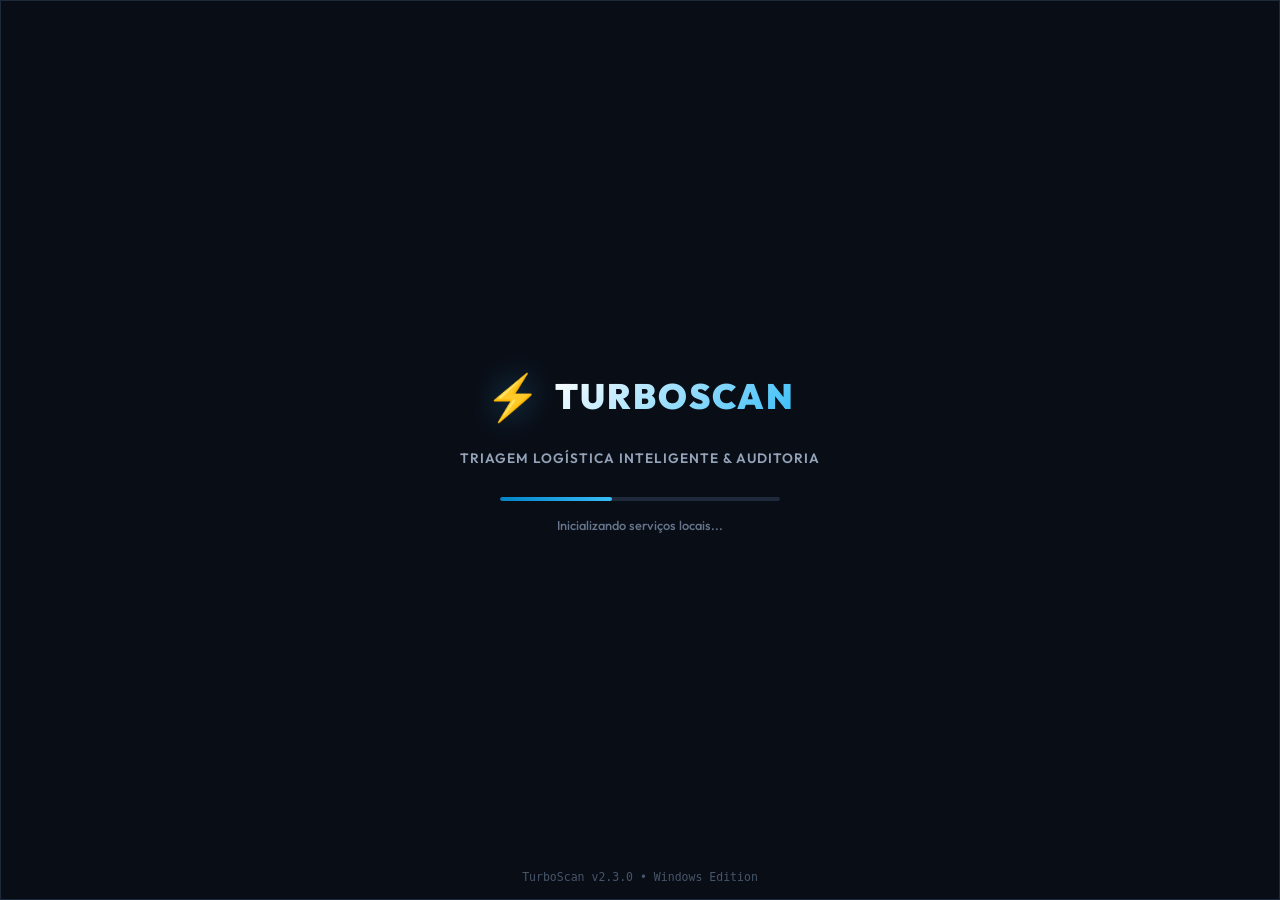
<file: splash.html>
<!DOCTYPE html>
<html lang="pt-BR">
<head>
    <meta charset="UTF-8">
    <meta name="viewport" content="width=device-width, initial-scale=1.0">
    <title>TurboScan - Carregando</title>
    <link href="https://fonts.googleapis.com/css2?family=Outfit:wght@400;600;800;900&display=swap" rel="stylesheet">
    <style>
        * {
            margin: 0;
            padding: 0;
            box-sizing: border-box;
            user-select: none;
        }
        body {
            background: #090d16;
            color: #f8fafc;
            font-family: 'Outfit', sans-serif;
            display: flex;
            flex-direction: column;
            align-items: center;
            justify-content: center;
            height: 100vh;
            overflow: hidden;
            border: 1px solid #1e293b;
        }
        .logo-box {
            display: flex;
            align-items: center;
            gap: 14px;
            margin-bottom: 24px;
        }
        .logo-icon {
            font-size: 2.8rem;
            filter: drop-shadow(0 0 16px rgba(56, 189, 248, 0.4));
        }
        .logo-title {
            font-size: 2.2rem;
            font-weight: 900;
            letter-spacing: 2px;
            background: linear-gradient(135deg, #ffffff, #38bdf8);
            -webkit-background-clip: text;
            -webkit-text-fill-color: transparent;
        }
        .subtitle {
            font-size: 0.85rem;
            font-weight: 600;
            color: #94a3b8;
            letter-spacing: 1px;
            text-transform: uppercase;
            margin-bottom: 30px;
        }
        .loader-bar {
            width: 280px;
            height: 4px;
            background: #1e293b;
            border-radius: 4px;
            overflow: hidden;
            position: relative;
        }
        .loader-progress {
            position: absolute;
            top: 0;
            left: 0;
            height: 100%;
            width: 40%;
            background: linear-gradient(90deg, #0284c7, #38bdf8);
            border-radius: 4px;
            animation: loading 1.5s infinite ease-in-out;
        }
        @keyframes loading {
            0% { left: -40%; width: 30%; }
            50% { left: 40%; width: 50%; }
            100% { left: 100%; width: 30%; }
        }
        .status-text {
            margin-top: 16px;
            font-size: 0.8rem;
            color: #64748b;
            font-weight: 500;
        }
        .version-tag {
            position: absolute;
            bottom: 16px;
            font-size: 0.72rem;
            color: #475569;
            font-family: monospace;
        }
    </style>
</head>
<body>
    <div class="logo-box">
        <span class="logo-icon">⚡</span>
        <h1 class="logo-title">TURBOSCAN</h1>
    </div>
    <div class="subtitle">Triagem Logística Inteligente & Auditoria</div>
    <div class="loader-bar">
        <div class="loader-progress"></div>
    </div>
    <div id="status-msg" class="status-text">Inicializando serviços locais...</div>
    <div class="version-tag">TurboScan v2.3.0 • Windows Edition</div>
</body>
</html>
</file>
